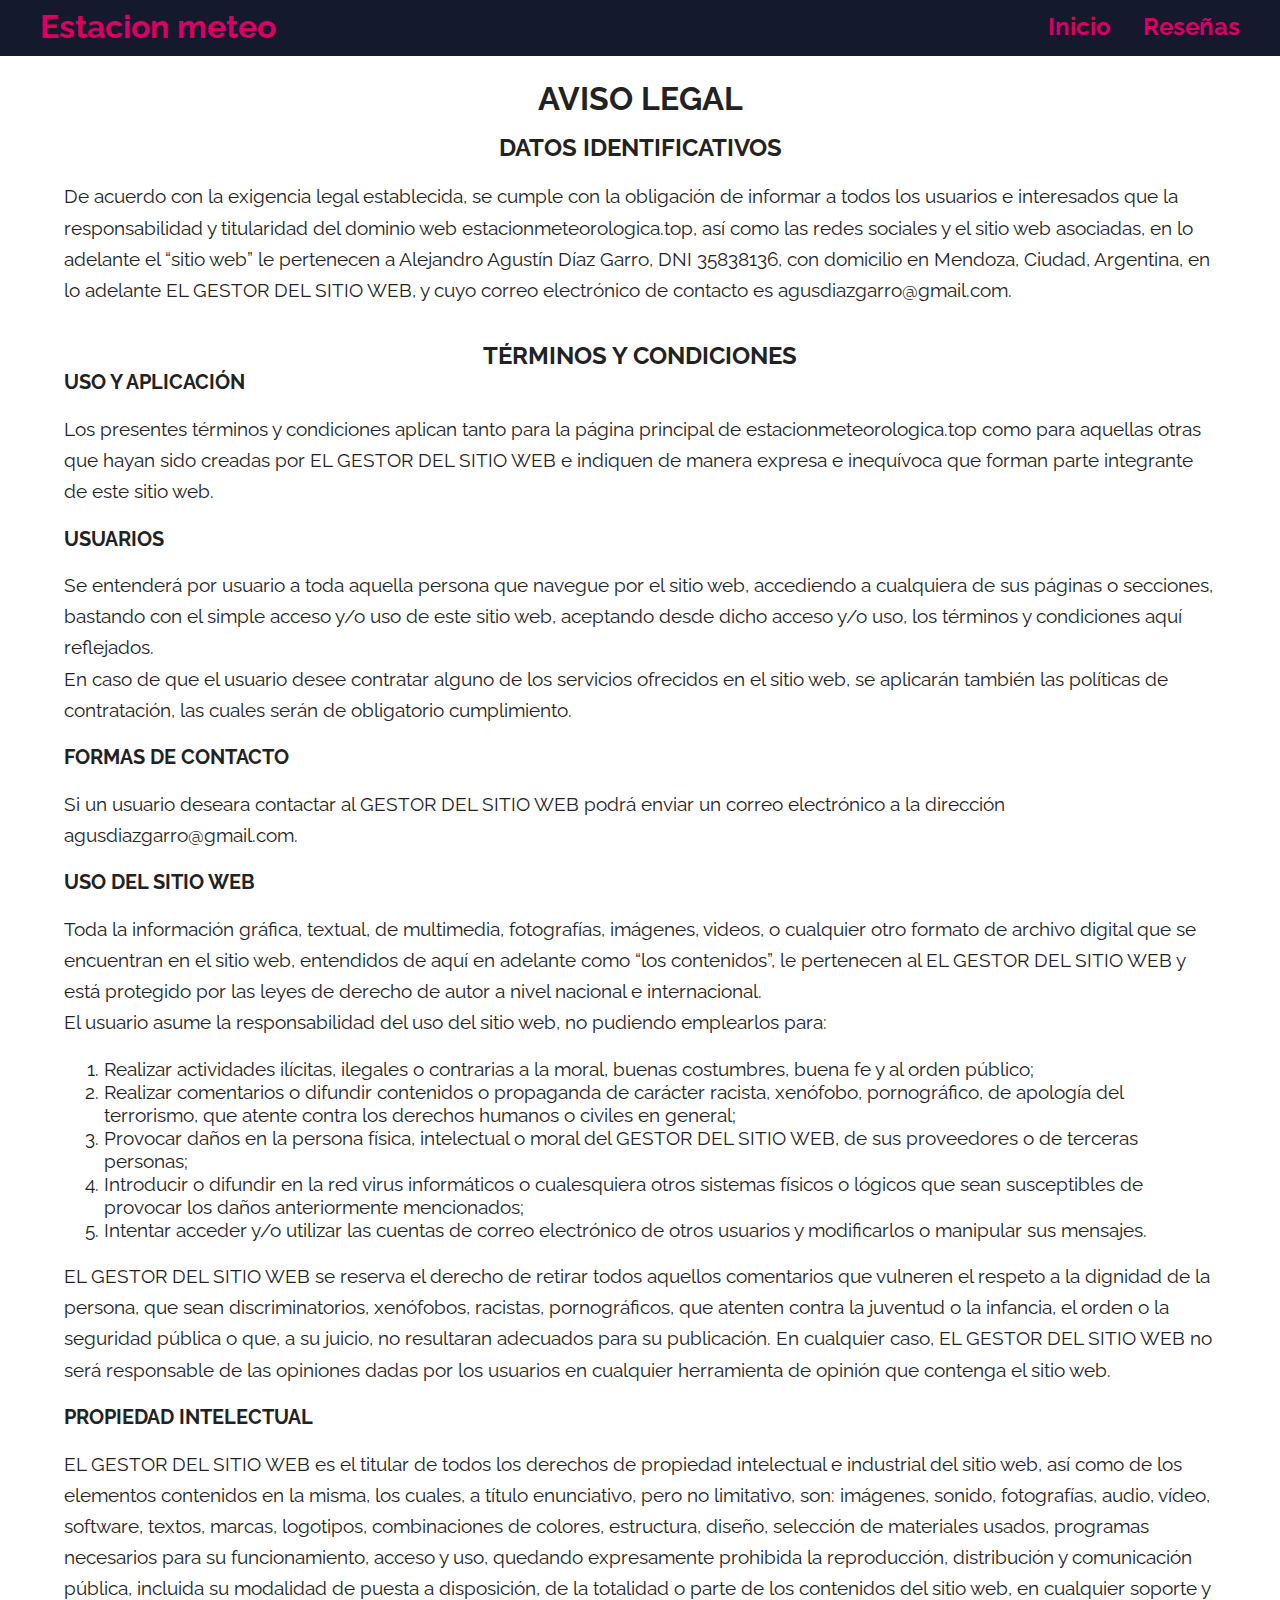
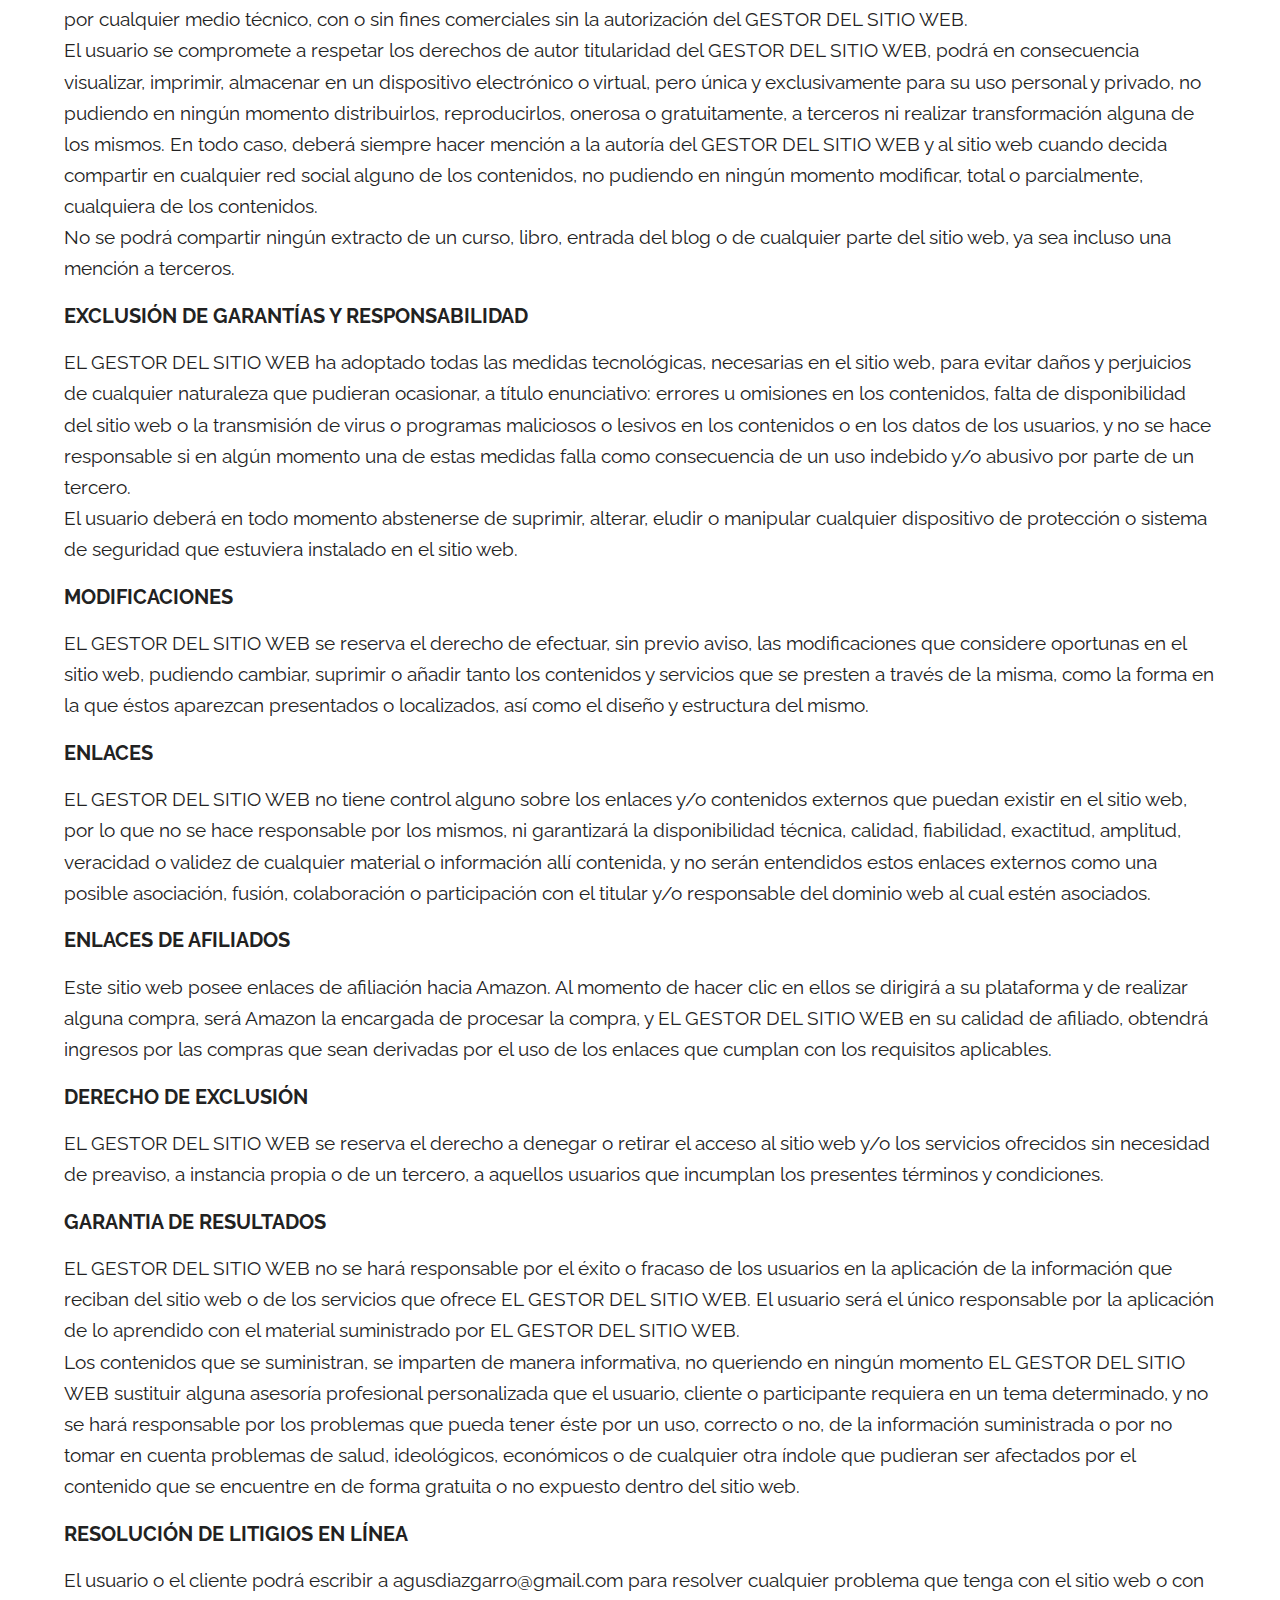
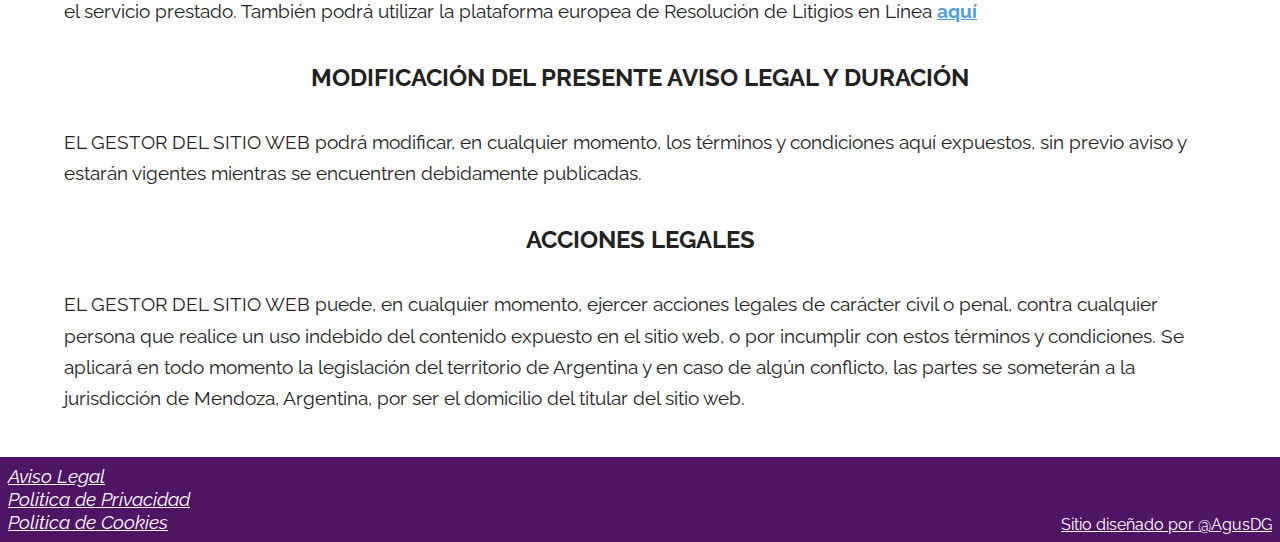
<file: aviso-legal/index.html>
<!DOCTYPE html>
<html lang="es">
  <head>
    <meta name="robots" content="noindex, nofollow"></meta>
    <meta charset="UTF-8" />
    <meta name="viewport" content="width=device-width, initial-scale=1.0" />
    <link rel="icon" type="image/svg+xml" href="https://estacionmeteorologica.top/assets/favicon.svg" />
    <link rel="favicon" href="https://estacionmeteorologica.top/assets/favicon.svg" />
    <link rel="preconnect" href="https://fonts.gstatic.com" />
    <link
      href="https://fonts.googleapis.com/css2?family=Raleway:wght@400;700&display=swap"
      rel="stylesheet"
    />
    <link rel="stylesheet" href="../politicas-de-cookies/style.css" />
    <title>Estaciones Meteorológicas</title>
    <meta name="description" content="" />
    <link rel="canonical" href="https://estacionmeteorologica.top" />

    <meta name="theme-color" content="#d9006" />
    <meta name="twitter:card" content="summary" />
    <meta property="og:type" content="website" />
    <meta
      property="og:title"
      name="twitter:title"
      content="Estaciones Meteorológicas"
    />
    <meta property="og:description" name="twitter:description" content="" />
    <meta property="og:image" name="twitter:image" content="" />
    <meta
      property="og:url"
      name="twitter:url"
      content="https://estacionmeteorologica.top"
    />
  </head>

  <body>
    <header class="header">
      <section class="container">
        <div class="logo">
          <a href="/">Estacion meteo</a>
        </div>

        <button class="menu-btn">
          <svg
            xmlns="http://www.w3.org/2000/svg"
            width="24"
            height="24"
            viewBox="0 0 24 24"
          >
            <path d="M4 6H20V8H4zM4 11H20V13H4zM4 16H20V18H4z" />
          </svg>
          <svg
            class="none"
            xmlns="http://www.w3.org/2000/svg"
            width="24"
            height="24"
            viewBox="0 0 24 24"
          >
            <path
              d="M16.192 6.344L11.949 10.586 7.707 6.344 6.293 7.758 10.535 12 6.293 16.242 7.707 17.656 11.949 13.414 16.192 17.656 17.606 16.242 13.364 12 17.606 7.758z"
            />
          </svg>
        </button>

        <nav class="menu">
          <ul>
            <li><a href="/">Inicio</a></li>
            <li class="li">
              <span>Reseñas</span>
              <div class="sub-menu">
                <ul>
                  <li><a href="#">Froggit HP1000SE PRO Wi-Fi</a></li>
                </ul>
              </div>
            </li>
          </ul>
        </nav>
      </section>
    </header>

    <main>

      <section class="container legales">
        <h1>AVISO LEGAL</h1>
        <article>
          <h2>DATOS IDENTIFICATIVOS</h2>
          <p>
            De acuerdo con la exigencia legal establecida, se cumple con la
            obligación de informar a todos los usuarios e interesados que la
            responsabilidad y titularidad del dominio web <span class="dominio"></span>, así como
            las redes sociales y el sitio web asociadas, en lo adelante el
            “sitio web” le pertenecen a <span class="nombre"></span>, DNI
            35838136, con domicilio en Mendoza, Ciudad, Argentina, en lo
            adelante EL GESTOR DEL SITIO WEB, y cuyo correo electrónico de
            contacto es <span class="correo"></span>.
          </p>
        </article>
        <article>
          <h2>TÉRMINOS Y CONDICIONES</h2>
          <h3>USO Y APLICACIÓN</h3>
          <p>
            Los presentes términos y condiciones aplican tanto para la página
            principal de
            <span class="dominio"></span> como para aquellas otras que hayan sido creadas por EL
            GESTOR DEL SITIO WEB e indiquen de manera expresa e inequívoca que
            forman parte integrante de este sitio web.
          </p>
          <h3>USUARIOS</h3>
          <p>
            Se entenderá por usuario a toda aquella persona que navegue por el
            sitio web, accediendo a cualquiera de sus páginas o secciones,
            bastando con el simple acceso y/o uso de este sitio web, aceptando
            desde dicho acceso y/o uso, los términos y condiciones aquí
            reflejados. <br />
            En caso de que el usuario desee contratar alguno de los servicios
            ofrecidos en el sitio web, se aplicarán también las políticas de
            contratación, las cuales serán de obligatorio cumplimiento.
          </p>

          <h3>FORMAS DE CONTACTO</h3>
          <p>
            Si un usuario deseara contactar al GESTOR DEL SITIO WEB podrá enviar
            un correo electrónico a la dirección <span class="correo"></span>.
          </p>
          <h3>USO DEL SITIO WEB</h3>
          <p>
            Toda la información gráfica, textual, de multimedia, fotografías,
            imágenes, videos, o cualquier otro formato de archivo digital que se
            encuentran en el sitio web, entendidos de aquí en adelante como “los
            contenidos”, le pertenecen al EL GESTOR DEL SITIO WEB y está
            protegido por las leyes de derecho de autor a nivel nacional e
            internacional. <br />
            El usuario asume la responsabilidad del uso del sitio web, no
            pudiendo emplearlos para:
          </p>
          <ol>
            <li>
              Realizar actividades ilícitas, ilegales o contrarias a la moral,
              buenas costumbres, buena fe y al orden público;
            </li>
            <li>
              Realizar comentarios o difundir contenidos o propaganda de
              carácter racista, xenófobo, pornográfico, de apología del
              terrorismo, que atente contra los derechos humanos o civiles en
              general;
            </li>
            <li>
              Provocar daños en la persona física, intelectual o moral del
              GESTOR DEL SITIO WEB, de sus proveedores o de terceras personas;
            </li>
            <li>
              Introducir o difundir en la red virus informáticos o cualesquiera
              otros sistemas físicos o lógicos que sean susceptibles de provocar
              los daños anteriormente mencionados;
            </li>
            <li>
              Intentar acceder y/o utilizar las cuentas de correo electrónico de
              otros usuarios y modificarlos o manipular sus mensajes.
            </li>
          </ol>
          <p>
            EL GESTOR DEL SITIO WEB se reserva el derecho de retirar todos
            aquellos comentarios que vulneren el respeto a la dignidad de la
            persona, que sean discriminatorios, xenófobos, racistas,
            pornográficos, que atenten contra la juventud o la infancia, el
            orden o la seguridad pública o que, a su juicio, no resultaran
            adecuados para su publicación. En cualquier caso, EL GESTOR DEL
            SITIO WEB no será responsable de las opiniones dadas por los
            usuarios en cualquier herramienta de opinión que contenga el sitio
            web.
          </p>
          <h3>PROPIEDAD INTELECTUAL</h3>
          <p>
            EL GESTOR DEL SITIO WEB es el titular de todos los derechos de
            propiedad intelectual e industrial del sitio web, así como de los
            elementos contenidos en la misma, los cuales, a título enunciativo,
            pero no limitativo, son: imágenes, sonido, fotografías, audio,
            vídeo, software, textos, marcas, logotipos, combinaciones de
            colores, estructura, diseño, selección de materiales usados,
            programas necesarios para su funcionamiento, acceso y uso, quedando
            expresamente prohibida la reproducción, distribución y comunicación
            pública, incluida su modalidad de puesta a disposición, de la
            totalidad o parte de los contenidos del sitio web, en cualquier
            soporte y por cualquier medio técnico, con o sin fines comerciales
            sin la autorización del GESTOR DEL SITIO WEB. <br />
            El usuario se compromete a respetar los derechos de autor
            titularidad del GESTOR DEL SITIO WEB, podrá en consecuencia
            visualizar, imprimir, almacenar en un dispositivo electrónico o
            virtual, pero única y exclusivamente para su uso personal y privado,
            no pudiendo en ningún momento distribuirlos, reproducirlos, onerosa
            o gratuitamente, a terceros ni realizar transformación alguna de los
            mismos. En todo caso, deberá siempre hacer mención a la autoría del
            GESTOR DEL SITIO WEB y al sitio web cuando decida compartir en
            cualquier red social alguno de los contenidos, no pudiendo en ningún
            momento modificar, total o parcialmente, cualquiera de los
            contenidos. <br />
            No se podrá compartir ningún extracto de un curso, libro, entrada
            del blog o de cualquier parte del sitio web, ya sea incluso una
            mención a terceros.
          </p>
          <h3>EXCLUSIÓN DE GARANTÍAS Y RESPONSABILIDAD</h3>
          <p>
            EL GESTOR DEL SITIO WEB ha adoptado todas las medidas tecnológicas,
            necesarias en el sitio web, para evitar daños y perjuicios de
            cualquier naturaleza que pudieran ocasionar, a título enunciativo:
            errores u omisiones en los contenidos, falta de disponibilidad del
            sitio web o la transmisión de virus o programas maliciosos o lesivos
            en los contenidos o en los datos de los usuarios, y no se hace
            responsable si en algún momento una de estas medidas falla como
            consecuencia de un uso indebido y/o abusivo por parte de un tercero.
            <br />
            El usuario deberá en todo momento abstenerse de suprimir, alterar,
            eludir o manipular cualquier dispositivo de protección o sistema de
            seguridad que estuviera instalado en el sitio web.
          </p>
          <h3>MODIFICACIONES</h3>
          <p>
            EL GESTOR DEL SITIO WEB se reserva el derecho de efectuar, sin
            previo aviso, las modificaciones que considere oportunas en el sitio
            web, pudiendo cambiar, suprimir o añadir tanto los contenidos y
            servicios que se presten a través de la misma, como la forma en la
            que éstos aparezcan presentados o localizados, así como el diseño y
            estructura del mismo.
          </p>

          <h3>ENLACES</h3>
          <p>
            EL GESTOR DEL SITIO WEB no tiene control alguno sobre los enlaces
            y/o contenidos externos que puedan existir en el sitio web, por lo
            que no se hace responsable por los mismos, ni garantizará la
            disponibilidad técnica, calidad, fiabilidad, exactitud, amplitud,
            veracidad o validez de cualquier material o información allí
            contenida, y no serán entendidos estos enlaces externos como una
            posible asociación, fusión, colaboración o participación con el
            titular y/o responsable del dominio web al cual estén asociados.
          </p>
          <h3>ENLACES DE AFILIADOS</h3>
          <p>
            Este sitio web posee enlaces de afiliación hacia Amazon. Al momento
            de hacer clic en ellos se dirigirá a su plataforma y de realizar
            alguna compra, será Amazon la encargada de procesar la compra, y EL
            GESTOR DEL SITIO WEB en su calidad de afiliado, obtendrá ingresos
            por las compras que sean derivadas por el uso de los enlaces que
            cumplan con los requisitos aplicables.
          </p>
          <h3>DERECHO DE EXCLUSIÓN</h3>
          <p>
            EL GESTOR DEL SITIO WEB se reserva el derecho a denegar o retirar el
            acceso al sitio web y/o los servicios ofrecidos sin necesidad de
            preaviso, a instancia propia o de un tercero, a aquellos usuarios
            que incumplan los presentes términos y condiciones.
          </p>
          <h3>GARANTIA DE RESULTADOS</h3>
          <p>
            EL GESTOR DEL SITIO WEB no se hará responsable por el éxito o
            fracaso de los usuarios en la aplicación de la información que
            reciban del sitio web o de los servicios que ofrece EL GESTOR DEL
            SITIO WEB. El usuario será el único responsable por la aplicación de
            lo aprendido con el material suministrado por EL GESTOR DEL SITIO
            WEB. <br />
            Los contenidos que se suministran, se imparten de manera
            informativa, no queriendo en ningún momento EL GESTOR DEL SITIO WEB
            sustituir alguna asesoría profesional personalizada que el usuario,
            cliente o participante requiera en un tema determinado, y no se hará
            responsable por los problemas que pueda tener éste por un uso,
            correcto o no, de la información suministrada o por no tomar en
            cuenta problemas de salud, ideológicos, económicos o de cualquier
            otra índole que pudieran ser afectados por el contenido que se
            encuentre en de forma gratuita o no expuesto dentro del sitio web.
          </p>
          <h3>RESOLUCIÓN DE LITIGIOS EN LÍNEA</h3>
          <p>
            El usuario o el cliente podrá escribir a <span class="correo"></span> para
            resolver cualquier problema que tenga con el sitio web o con el
            servicio prestado. También podrá utilizar la plataforma europea de
            Resolución de Litigios en Línea
            <a href="https://ec.europa.eu/consumers/odr/main/index.cfm?event=main.home.chooseLanguage" target="_blank">
             <strong> aquí</strong> 
            </a>
          </p>
        </article>

        <h2>MODIFICACIÓN DEL PRESENTE AVISO LEGAL Y DURACIÓN</h2>
        <p>
          EL GESTOR DEL SITIO WEB podrá modificar, en cualquier momento, los
          términos y condiciones aquí expuestos, sin previo aviso y estarán
          vigentes mientras se encuentren debidamente publicadas.
        </p>
        <h2>ACCIONES LEGALES</h2>
        <p>
          EL GESTOR DEL SITIO WEB puede, en cualquier momento, ejercer acciones
          legales de carácter civil o penal, contra cualquier persona que
          realice un uso indebido del contenido expuesto en el sitio web, o por
          incumplir con estos términos y condiciones. Se aplicará en todo
          momento la legislación del territorio de Argentina y en caso de algún
          conflicto, las partes se someterán a la jurisdicción de Mendoza,
          Argentina, por ser el domicilio del titular del sitio web.
        </p>
      </section>
      
    </main>

    <footer class="footer">
      <address>
        <a href="../aviso-legal" rel="nofollow noopener"> Aviso Legal</a>
        <a href="../politicas-de-privacidad" rel="nofollow noopener"> Politica de Privacidad</a>
        <a href="../politicas-de-cookies" rel="nofollow noopener"> Politica de Cookies</a>
      </address>
      <a href="https://agustindiazgarro.top" target="_blank" rel="noopener">
        <small>Sitio diseñado por @AgusDG</small>
      </a>
    </footer>
    <script src="../script.js"></script>
    <script src="../politicas-de-privacidad/script.js"></script>
  </body>
</html>
</file>
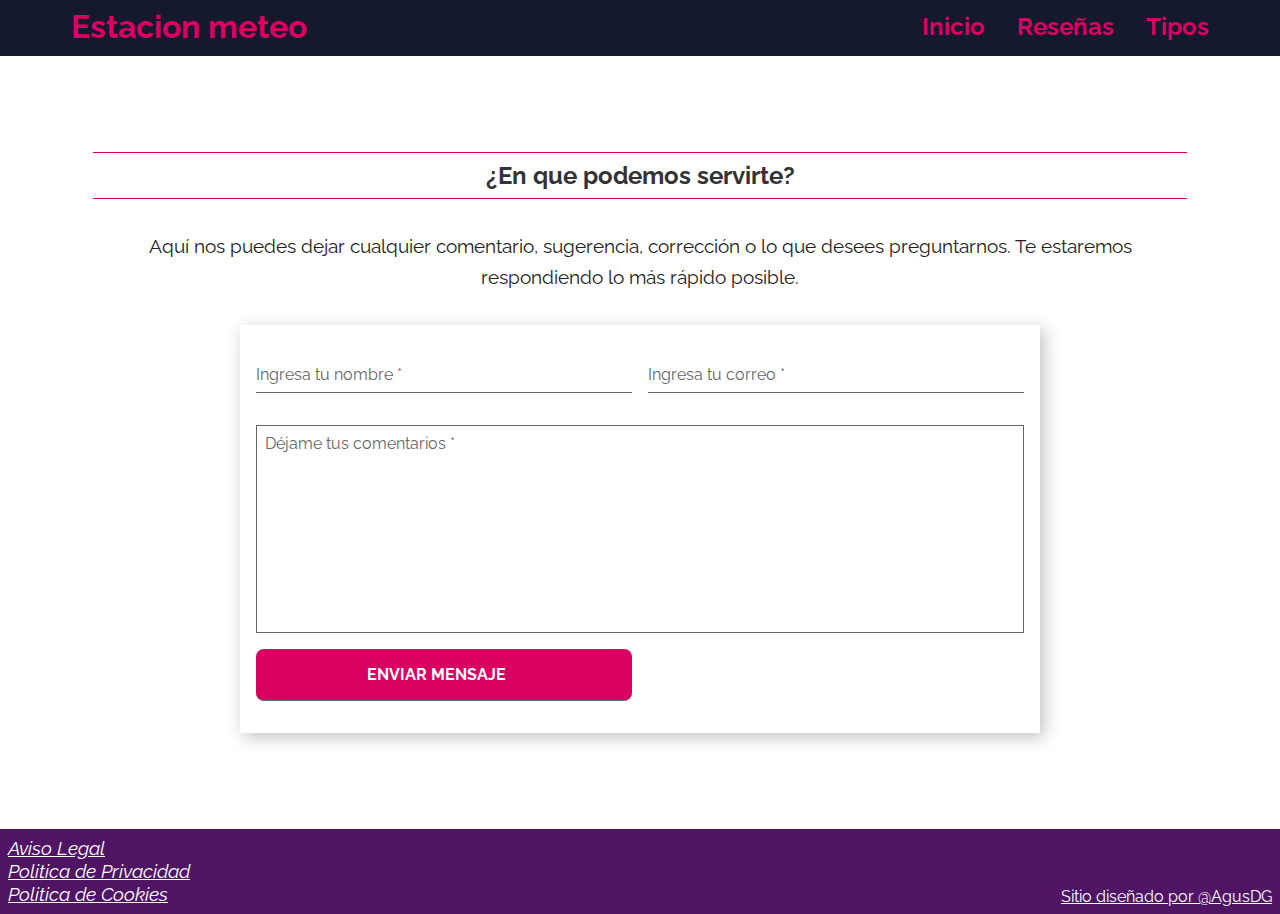
<file: contacto/index.html>
<!DOCTYPE html>
<html lang="es">
  <head>
    <meta
      name="robots"
      content="index, follow, max-image-preview:large, max-snippet:-1, max-video-preview:-1"
    />
    <meta charset="UTF-8" />
    <meta name="viewport" content="width=device-width, initial-scale=1.0" />
    <link rel="icon" type="image/svg+xml" href="https://estacionmeteorologica.top/assets/favicon.svg" />
    <link rel="favicon" href="https://estacionmeteorologica.top/assets/favicon.svg" />
    <link rel="preconnect" href="https://fonts.gstatic.com" />
    <link
      href="https://fonts.googleapis.com/css2?family=Raleway:wght@400;700&display=swap"
      rel="stylesheet"
    />

    <link rel="stylesheet" href="../style.css" />

    <title>Contacto</title>

    <meta
      name="description"
      content="Aquí nos puedes dejar cualquier comentario, sugerencia, corrección o lo que desees preguntarnos. Te estaremos respondiendo lo más rápido posible."
    />

    <link rel="canonical" href="https://estacionmeteorologica.top/contacto/" />

    <meta name="twitter:card" content="summary" />
    <meta property="og:type" content="website" />
    <meta
      property="og:title"
      name="twitter:title"
      content="Contacto"
    />
    <meta
      property="og:description"
      name="twitter:description"
      content=" Aquí nos puedes dejar cualquier comentario, sugerencia, corrección o lo que desees preguntarnos. Te estaremos respondiendo lo más rápido posible."
    />
    <meta
      property="og:image"
      name="twitter:image"
      content=""
    />
    <meta
      property="og:url"
      name="twitter:url"
      content="https://estacionmeteorologica.top/contacto/"
    />
    
  </head>

  <body>
    <header class="header">
      <section class="container">
        <div class="logo">
          <a href="/">Estacion meteo</a>
        </div>

        <button class="menu-btn">
          <svg
            xmlns="http://www.w3.org/2000/svg"
            width="24"
            height="24"
            viewBox="0 0 24 24"
          >
            <path d="M4 6H20V8H4zM4 11H20V13H4zM4 16H20V18H4z" />
          </svg>
          <svg
            class="none"
            xmlns="http://www.w3.org/2000/svg"
            width="24"
            height="24"
            viewBox="0 0 24 24"
          >
            <path
              d="M16.192 6.344L11.949 10.586 7.707 6.344 6.293 7.758 10.535 12 6.293 16.242 7.707 17.656 11.949 13.414 16.192 17.656 17.606 16.242 13.364 12 17.606 7.758z"
            />
          </svg>
        </button>

        <nav class="menu">
          <ul>
            <li><a href="/">Inicio</a></li>
            <li class="li">
              <span>Reseñas</span>
              <div class="sub-menu">
                <ul>
                  <li><a href="/froggit-hp-1000-se-pro-wifi/">Froggit HP1000SE PRO Wi-Fi</a></li>
                  <li><a href="/misol-hp-2550-wifi/">MISOL HP2550 Wi-Fi </a></li>
                  <li><a href="/bresser-5-en-1/">BRESSER 5 en 1 </a></li>
                </ul>
              </div>
            </li>
            <li><a href="/#tipos">Tipos</a></li>
          </ul>
        </nav>
      </section>
    </header>

    <main>
      <section  class="contact section">
        <div class="container">
          <h2 class="section-title">¿En que podemos servirte?</h2>
          <p class="text-center">
            Aquí nos puedes dejar cualquier comentario, sugerencia, corrección
            o lo que desees preguntarnos. Te estaremos respondiendo lo más
            rápido posible.
          </p>
          <form class="contact-form box-shadow-1">
            <input type="text" name="name" placeholder="Ingresa tu nombre *"
              title="Nombre sólo acepta letras y espacios en blanco" pattern="^[A-Za-zÑñÁáÉéÍíÓóÚúÜü\s]+$" required>
            <input type="email" name="email" placeholder="Ingresa tu correo *" title="Email incorrecto"
              pattern="^[a-z0-9]+(\.[_a-z0-9]+)*@[a-z0-9-]+(\.[a-z0-9-]+)*(\.[a-z]{2,15})$" required>
            <textarea name="comments" cols="50" rows="10" placeholder="Déjame tus comentarios *" required></textarea>
            <div class="contact-form-loader text-center none">
              <img src=" /assets/loader.svg" alt="Enviando...">
            </div>
            <input class="btn" type="submit" value="ENVIAR MENSAJE">
          </form>
          <article id="gracias" class="modal">
            <div class="modal-content">
              <article class="contact-form-response">
                <h3>
                  ¡Muchas Gracias!
                  <br>
                  Por tus comentarios
                </h3>
                <svg xmlns="http://www.w3.org/2000/svg" width="24" height="24" viewBox="0 0 24 24">
                  <path d="M12,18c4,0,5-4,5-4H7C7,14,8,18,12,18z" />
                  <path
                    d="M12,2C6.486,2,2,6.486,2,12c0,5.514,4.486,10,10,10s10-4.486,10-10C22,6.486,17.514,2,12,2z M12,20c-4.411,0-8-3.589-8-8 s3.589-8,8-8s8,3.589,8,8S16.411,20,12,20z" />
                  <path
                    d="M13 12l2 .012C15.012 11.55 15.194 11 16 11s.988.55 1 1h2c0-1.206-.799-3-3-3S13 10.794 13 12zM8 11c.806 0 .988.55 1 1h2c0-1.206-.799-3-3-3s-3 1.794-3 3l2 .012C7.012 11.55 7.194 11 8 11z" />
                </svg>
              </article>
            </div>
          </article>
        </div>
      </section>
    </main>

    <footer class="footer">
      <address>
        <a href="../aviso-legal" rel="nofollow noopener"> Aviso Legal</a>
        <a href="../politicas-de-privacidad" rel="nofollow noopener"> Politica de Privacidad</a>
        <a href="../politicas-de-cookies" rel="nofollow noopener"> Politica de Cookies</a>
      </address>
      <a href="https://agustindiazgarro.top" target="_blank" rel="noopener">
        <small>Sitio diseñado por @AgusDG</small>
      </a>
    </footer>
    <script src="/script.js"></script>
    <script src="scriptContact.js"></script>
  </body>
</html>
</file>
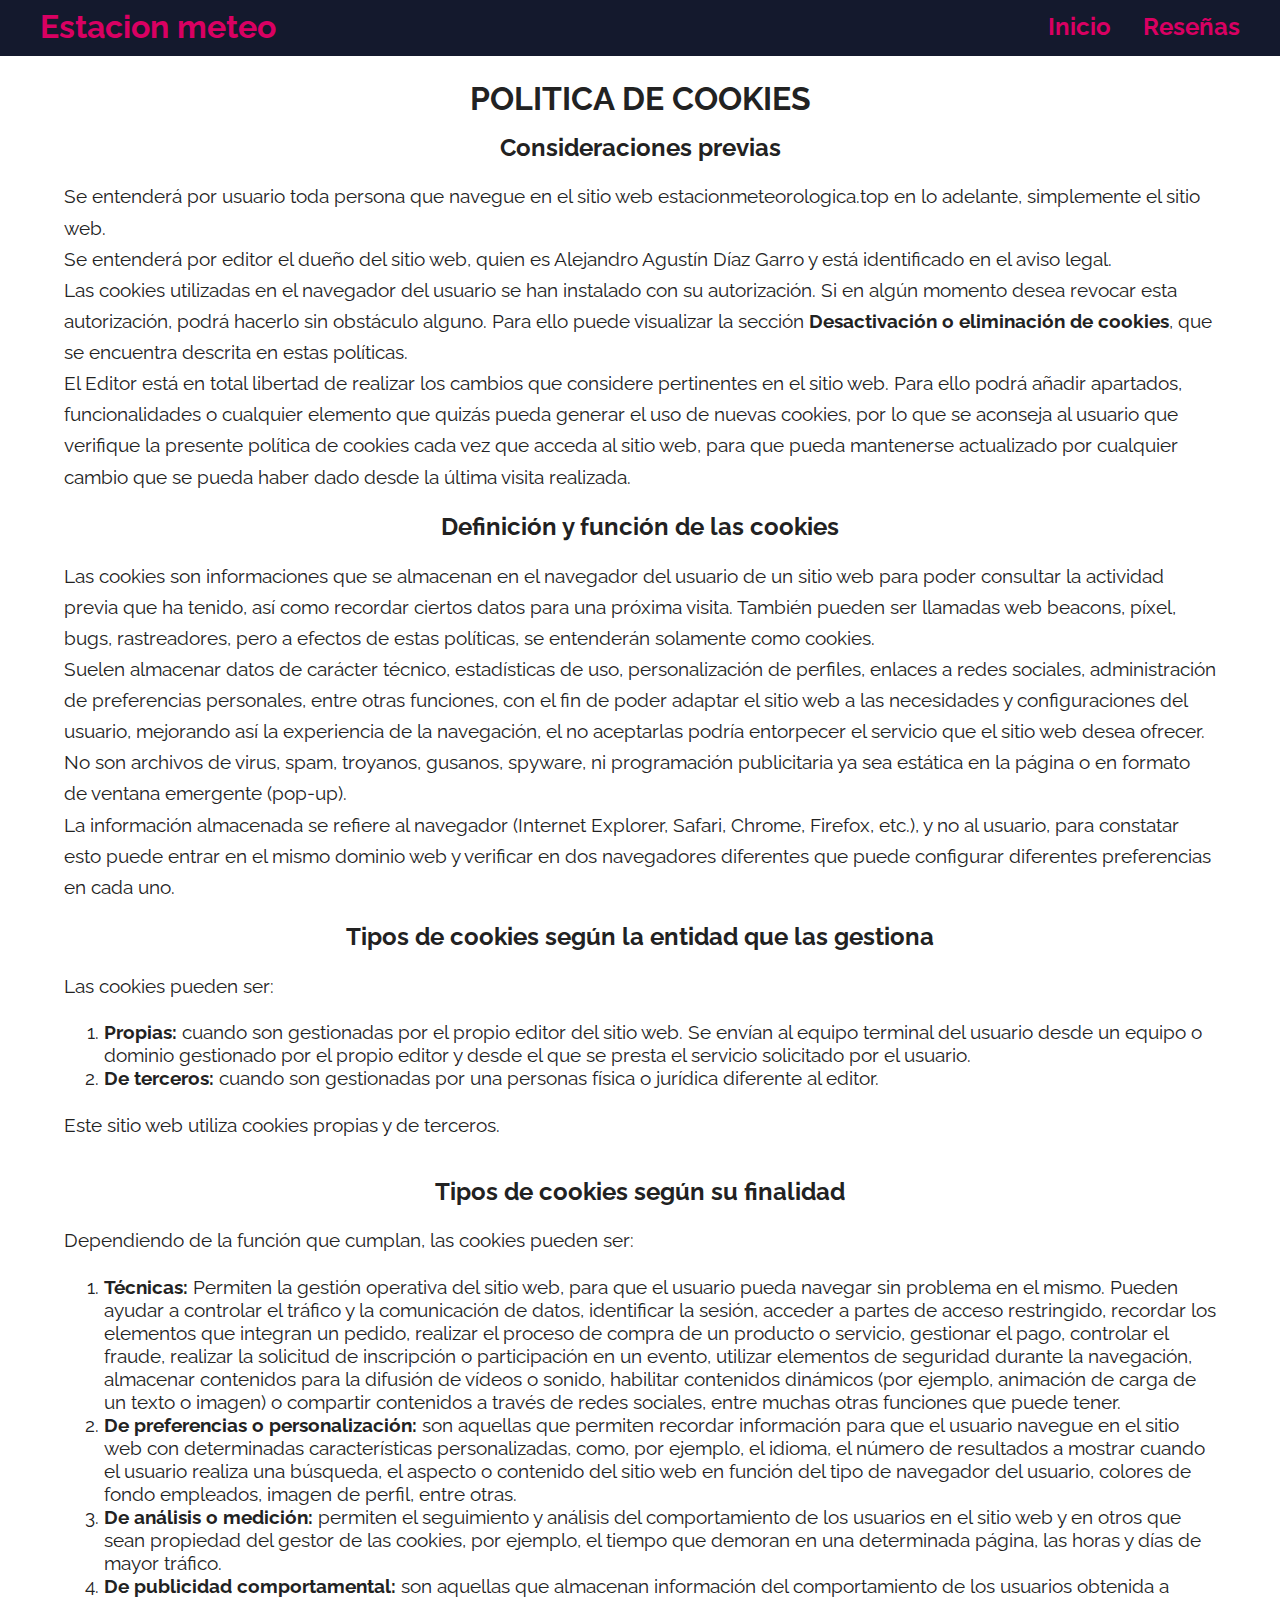
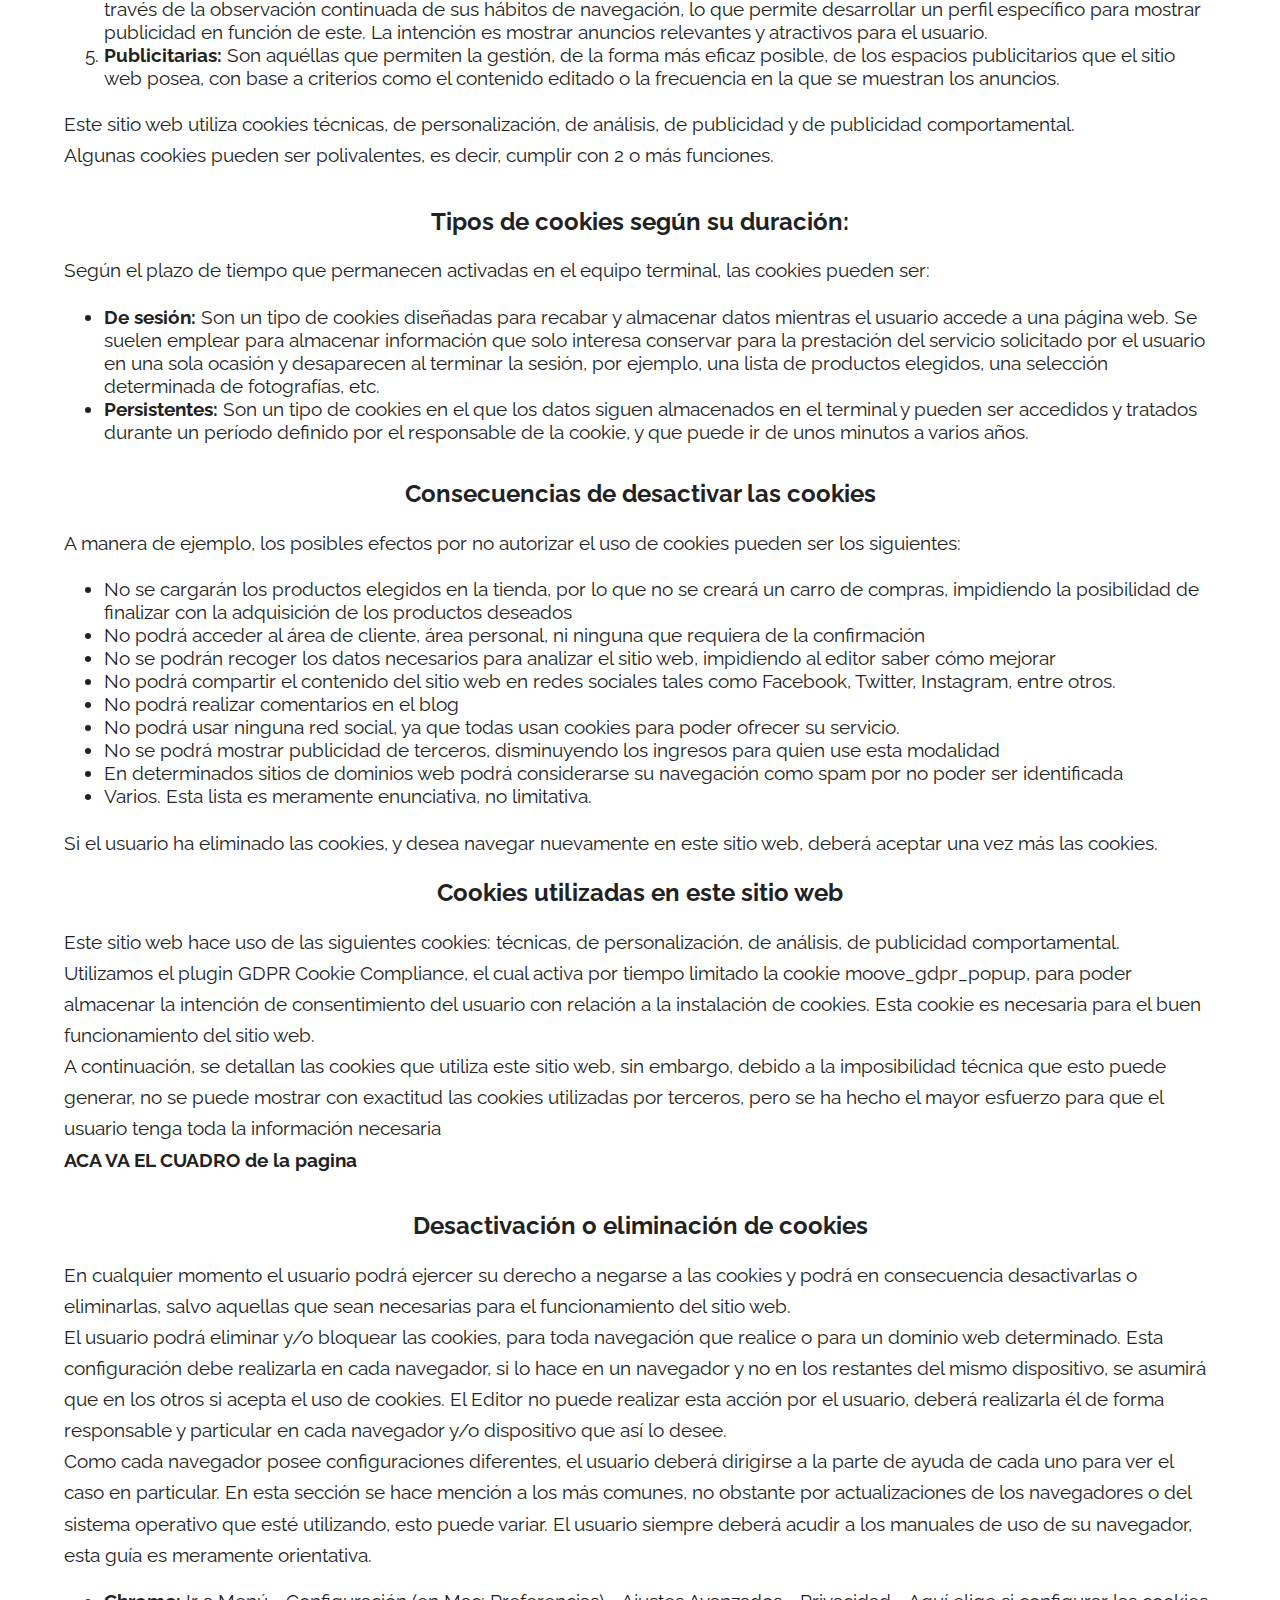
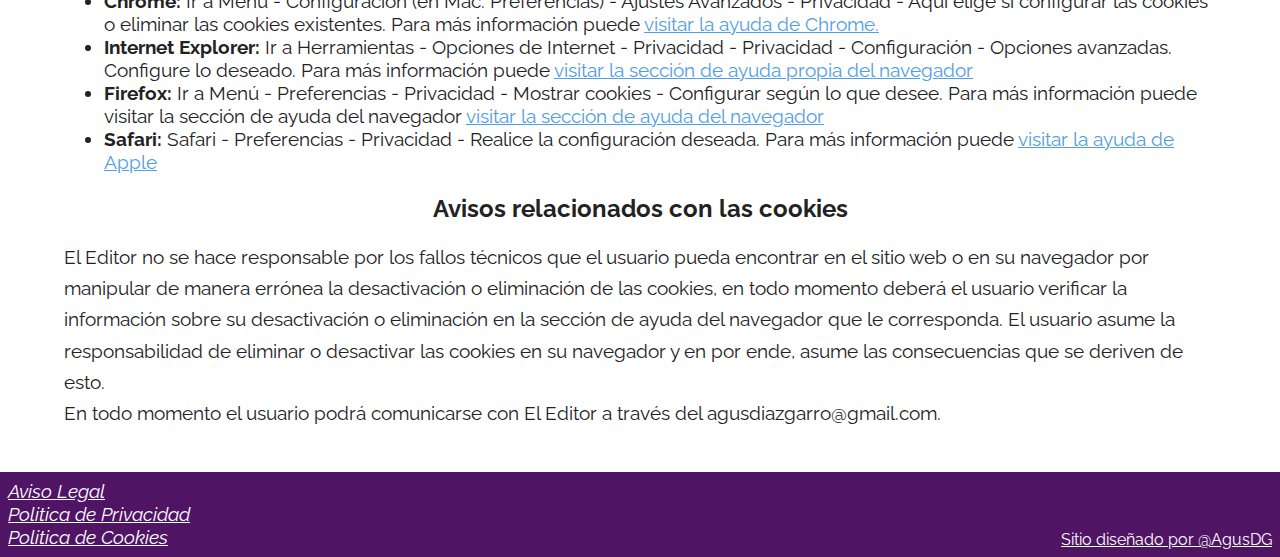
<file: politicas-de-cookies/index.html>
<!DOCTYPE html>
<html lang="es">
  <head>
    <meta name="robots" content="noindex, nofollow"></meta>
    <meta charset="UTF-8" />
    <meta name="viewport" content="width=device-width, initial-scale=1.0" />
    <link rel="icon" type="image/svg+xml" href="https://estacionmeteorologica.top/assets/favicon.svg" />
    <link rel="favicon" href="https://estacionmeteorologica.top/assets/favicon.svg" />
    <link rel="preconnect" href="https://fonts.gstatic.com" />
    <link
      href="https://fonts.googleapis.com/css2?family=Raleway:wght@400;700&display=swap"
      rel="stylesheet"
    />
    <link rel="stylesheet" href="style.css" />
    <title>Estaciones Meteorológicas</title>
    <meta name="description" content="" />
    <link rel="canonical" href="https://estacionmeteorologica.top" />

    <meta name="theme-color" content="#d9006" />
    <meta name="twitter:card" content="summary" />
    <meta property="og:type" content="website" />
    <meta
      property="og:title"
      name="twitter:title"
      content="Estaciones Meteorológicas"
    />
    <meta property="og:description" name="twitter:description" content="" />
    <meta property="og:image" name="twitter:image" content="" />
    <meta
      property="og:url"
      name="twitter:url"
      content="https://estacionmeteorologica.top"
    />
  </head>

  <body>
    <header class="header">
      <section class="container">
        <div class="logo">
          <a href="/">Estacion meteo</a>
        </div>

        <button class="menu-btn">
          <svg
            xmlns="http://www.w3.org/2000/svg"
            width="24"
            height="24"
            viewBox="0 0 24 24"
          >
            <path d="M4 6H20V8H4zM4 11H20V13H4zM4 16H20V18H4z" />
          </svg>
          <svg
            class="none"
            xmlns="http://www.w3.org/2000/svg"
            width="24"
            height="24"
            viewBox="0 0 24 24"
          >
            <path
              d="M16.192 6.344L11.949 10.586 7.707 6.344 6.293 7.758 10.535 12 6.293 16.242 7.707 17.656 11.949 13.414 16.192 17.656 17.606 16.242 13.364 12 17.606 7.758z"
            />
          </svg>
        </button>

        <nav class="menu">
          <ul>
            <li><a href="/">Inicio</a></li>
            <li class="li">
              <span>Reseñas</span>
              <div class="sub-menu">
                <ul>
                  <li><a href="/froggit-hp-1000-se-pro-wifi/">Froggit HP1000SE PRO Wi-Fi</a></li>
                  <li><a href="/misol-hp-2550-wifi/">MISOL HP2550 Wi-Fi </a></li>
                  <li><a href="/bresser-5-en-1/">BRESSER 5 en 1 </a></li>
                </ul>
              </div>
            </li>
          </ul>
        </nav>
      </section>
    </header>

    <main>
      <section class="container legales">
        <h1>POLITICA DE COOKIES</h1>
        <article>
          <h2>Consideraciones previas</h2>
          <p>
            Se entenderá por usuario toda persona que navegue en el sitio web
            <span class="dominio"></span> en lo adelante, simplemente el sitio web. <br />
            Se entenderá por editor el dueño del sitio web, quien es <span class="nombre"></span> y está identificado en el aviso legal. <br />
            Las cookies utilizadas en el navegador del usuario se han instalado
            con su autorización. Si en algún momento desea revocar esta
            autorización, podrá hacerlo sin obstáculo alguno. Para ello puede
            visualizar la sección <strong>Desactivación o eliminación de cookies</strong>, que se encuentra descrita en estas políticas. <br />
            El Editor está en total libertad de realizar los cambios que
            considere pertinentes en el sitio web. Para ello podrá añadir
            apartados, funcionalidades o cualquier elemento que quizás pueda
            generar el uso de nuevas cookies, por lo que se aconseja al usuario
            que verifique la presente política de cookies cada vez que acceda al
            sitio web, para que pueda mantenerse actualizado por cualquier
            cambio que se pueda haber dado desde la última visita realizada.
          </p>
          <h2>Definición y función de las cookies</h2>
          <p>
            Las cookies son informaciones que se almacenan en el navegador del
            usuario de un sitio web para poder consultar la actividad previa que
            ha tenido, así como recordar ciertos datos para una próxima visita.
            También pueden ser llamadas web beacons, píxel, bugs, rastreadores,
            pero a efectos de estas políticas, se entenderán solamente como
            cookies. <br />
            Suelen almacenar datos de carácter técnico, estadísticas de uso,
            personalización de perfiles, enlaces a redes sociales,
            administración de preferencias personales, entre otras funciones,
            con el fin de poder adaptar el sitio web a las necesidades y
            configuraciones del usuario, mejorando así la experiencia de la
            navegación, el no aceptarlas podría entorpecer el servicio que el
            sitio web desea ofrecer. <br />
            No son archivos de virus, spam, troyanos, gusanos, spyware, ni
            programación publicitaria ya sea estática en la página o en formato
            de ventana emergente (pop-up). <br />
            La información almacenada se refiere al navegador (Internet
            Explorer, Safari, Chrome, Firefox, etc.), y no al usuario, para
            constatar esto puede entrar en el mismo dominio web y verificar en
            dos navegadores diferentes que puede configurar diferentes
            preferencias en cada uno.
          </p>

          <h2>Tipos de cookies según la entidad que las gestiona</h2>
          <p>Las cookies pueden ser:</p>
          <ol>
            <li>
              <strong>Propias:</strong> cuando son gestionadas por el propio
              editor del sitio web. Se envían al equipo terminal del usuario
              desde un equipo o dominio gestionado por el propio editor y desde
              el que se presta el servicio solicitado por el usuario.
            </li>
            <li>
              <strong>De terceros:</strong> cuando son gestionadas por una
              personas física o jurídica diferente al editor.
            </li>
          </ol>

          <p>Este sitio web utiliza cookies propias y de terceros.</p>
        </article>
        <article>
          <h2>Tipos de cookies según su finalidad</h2>
          <p>Dependiendo de la función que cumplan, las cookies pueden ser:</p>
          <ol>
            <li>
              <strong>Técnicas:</strong> Permiten la gestión operativa del sitio
              web, para que el usuario pueda navegar sin problema en el mismo.
              Pueden ayudar a controlar el tráfico y la comunicación de datos,
              identificar la sesión, acceder a partes de acceso restringido,
              recordar los elementos que integran un pedido, realizar el proceso
              de compra de un producto o servicio, gestionar el pago, controlar
              el fraude, realizar la solicitud de inscripción o participación en
              un evento, utilizar elementos de seguridad durante la navegación,
              almacenar contenidos para la difusión de vídeos o sonido,
              habilitar contenidos dinámicos (por ejemplo, animación de carga de
              un texto o imagen) o compartir contenidos a través de redes
              sociales, entre muchas otras funciones que puede tener.
            </li>
            <li>
              <strong>De preferencias o personalización:</strong> son aquellas
              que permiten recordar información para que el usuario navegue en
              el sitio web con determinadas características personalizadas,
              como, por ejemplo, el idioma, el número de resultados a mostrar
              cuando el usuario realiza una búsqueda, el aspecto o contenido del
              sitio web en función del tipo de navegador del usuario, colores de
              fondo empleados, imagen de perfil, entre otras.
            </li>
            <li>
              <strong>De análisis o medición:</strong> permiten el seguimiento y
              análisis del comportamiento de los usuarios en el sitio web y en
              otros que sean propiedad del gestor de las cookies, por ejemplo,
              el tiempo que demoran en una determinada página, las horas y días
              de mayor tráfico.
            </li>
            <li>
              <strong>De publicidad comportamental:</strong> son aquellas que
              almacenan información del comportamiento de los usuarios obtenida
              a través de la observación continuada de sus hábitos de
              navegación, lo que permite desarrollar un perfil específico para
              mostrar publicidad en función de este. La intención es mostrar
              anuncios relevantes y atractivos para el usuario.
            </li>
            <li>
              <strong>Publicitarias: </strong>Son aquéllas que permiten la
              gestión, de la forma más eficaz posible, de los espacios
              publicitarios que el sitio web posea, con base a criterios como el
              contenido editado o la frecuencia en la que se muestran los
              anuncios.
            </li>
          </ol>
          <p>
            Este sitio web utiliza cookies técnicas, de personalización, de
            análisis, de publicidad y de publicidad comportamental. <br />
            Algunas cookies pueden ser polivalentes, es decir, cumplir con 2 o
            más funciones.
          </p>
        </article>
        <article>
          <h2>Tipos de cookies según su duración:</h2>
          <p>
            Según el plazo de tiempo que permanecen activadas en el equipo
            terminal, las cookies pueden ser:
          </p>
          <ul>
            <li>
              <strong>De sesión:</strong> Son un tipo de cookies diseñadas para
              recabar y almacenar datos mientras el usuario accede a una página
              web. Se suelen emplear para almacenar información que solo
              interesa conservar para la prestación del servicio solicitado por
              el usuario en una sola ocasión y desaparecen al terminar la
              sesión, por ejemplo, una lista de productos elegidos, una
              selección determinada de fotografías, etc.
            </li>
            <li>
              <strong>Persistentes:</strong> Son un tipo de cookies en el que
              los datos siguen almacenados en el terminal y pueden ser accedidos
              y tratados durante un período definido por el responsable de la
              cookie, y que puede ir de unos minutos a varios años.
            </li>
          </ul>
        </article>
        <article>
          <h2>Consecuencias de desactivar las cookies</h2>
          <p>
            A manera de ejemplo, los posibles efectos por no autorizar el uso de
            cookies pueden ser los siguientes:
          </p>
          <ul>
            <li>
              No se cargarán los productos elegidos en la tienda, por lo que no
              se creará un carro de compras, impidiendo la posibilidad de
              finalizar con la adquisición de los productos deseados
            </li>
            <li>
              No podrá acceder al área de cliente, área personal, ni ninguna que
              requiera de la confirmación
            </li>
            <li>
              No se podrán recoger los datos necesarios para analizar el sitio
              web, impidiendo al editor saber cómo mejorar
            </li>
            <li>
              No podrá compartir el contenido del sitio web en redes sociales
              tales como Facebook, Twitter, Instagram, entre otros.
            </li>
            <li>No podrá realizar comentarios en el blog</li>
            <li>
              No podrá usar ninguna red social, ya que todas usan cookies para
              poder ofrecer su servicio.
            </li>
            <li>
              No se podrá mostrar publicidad de terceros, disminuyendo los
              ingresos para quien use esta modalidad
            </li>
            <li>
              En determinados sitios de dominios web podrá considerarse su
              navegación como spam por no poder ser identificada
            </li>
            <li>Varios. Esta lista es meramente enunciativa, no limitativa.</li>
          </ul>
          <p>
            Si el usuario ha eliminado las cookies, y desea navegar nuevamente
            en este sitio web, deberá aceptar una vez más las cookies.
          </p>

          <h2>Cookies utilizadas en este sitio web</h2>
          <p>
            Este sitio web hace uso de las siguientes cookies: técnicas, de
            personalización, de análisis, de publicidad comportamental. <br />
            Utilizamos el plugin GDPR Cookie Compliance, el cual activa por
            tiempo limitado la cookie moove_gdpr_popup, para poder almacenar la
            intención de consentimiento del usuario con relación a la
            instalación de cookies. Esta cookie es necesaria para el buen
            funcionamiento del sitio web. <br />A continuación, se detallan las
            cookies que utiliza este sitio web, sin embargo, debido a la
            imposibilidad técnica que esto puede generar, no se puede mostrar
            con exactitud las cookies utilizadas por terceros, pero se ha hecho
            el mayor esfuerzo para que el usuario tenga toda la información
            necesaria <br />
            <strong>ACA VA EL CUADRO de la pagina</strong>
          </p>
        </article>
        <article>
          <h2>Desactivación o eliminación de cookies</h2>
          <p>
            En cualquier momento el usuario podrá ejercer su derecho a negarse a
            las cookies y podrá en consecuencia desactivarlas o eliminarlas,
            salvo aquellas que sean necesarias para el funcionamiento del sitio
            web. <br />
            El usuario podrá eliminar y/o bloquear las cookies, para toda
            navegación que realice o para un dominio web determinado. Esta
            configuración debe realizarla en cada navegador, si lo hace en un
            navegador y no en los restantes del mismo dispositivo, se asumirá
            que en los otros si acepta el uso de cookies. El Editor no puede
            realizar esta acción por el usuario, deberá realizarla él de forma
            responsable y particular en cada navegador y/o dispositivo que así
            lo desee. <br />
            Como cada navegador posee configuraciones diferentes, el usuario
            deberá dirigirse a la parte de ayuda de cada uno para ver el caso en
            particular. En esta sección se hace mención a los más comunes, no
            obstante por actualizaciones de los navegadores o del sistema
            operativo que esté utilizando, esto puede variar. El usuario siempre
            deberá acudir a los manuales de uso de su navegador, esta guía es
            meramente orientativa.
          </p>
          <ul>
            <li>
              <strong>Chrome:</strong> Ir a Menú - Configuración (en Mac:
              Preferencias) - Ajustes Avanzados - Privacidad - Aquí elige si
              configurar las cookies o eliminar las cookies existentes. Para más
              información puede  <a href="https://support.google.com/chrome/answer/95647?hl=es">visitar la ayuda de Chrome.</a>
              
            </li>
            <li>
              <strong>Internet Explorer:</strong> Ir a Herramientas - Opciones
              de Internet - Privacidad - Privacidad - Configuración - Opciones
              avanzadas. Configure lo deseado. Para más información puede 
              <a href="https://support.microsoft.com/es-es/help/17442/windows-internet-ex
              plorer-delete-manage-cookies"> visitar la sección de ayuda propia del navegador</a>
            </li>
            <li>
              <strong>Firefox:</strong> Ir a Menú - Preferencias - Privacidad -
              Mostrar cookies - Configurar según lo que desee. Para más
              información puede visitar la sección de ayuda del navegador
              <a href="https://www.mozilla.org/es-ES/privacy/websites/#cookies"> visitar la sección de ayuda del navegador</a>
            </li>
            <li>
              <strong>Safari: </strong> Safari - Preferencias - Privacidad -
              Realice la configuración deseada. Para más información puede               
              <a href="https://support.apple.com/es-es/guide/safari/sfri11471/mac"> visitar la ayuda de Apple</a>
            </li>
          </ul>

          <h2>Avisos relacionados con las cookies</h2>
          <p>
            El Editor no se hace responsable por los fallos técnicos que el
            usuario pueda encontrar en el sitio web o en su navegador por
            manipular de manera errónea la desactivación o eliminación de las
            cookies, en todo momento deberá el usuario verificar la información
            sobre su desactivación o eliminación en la sección de ayuda del
            navegador que le corresponda. El usuario asume la responsabilidad de
            eliminar o desactivar las cookies en su navegador y en por ende,
            asume las consecuencias que se deriven de esto. <br />
            En todo momento el usuario podrá comunicarse con El Editor a través
            del
            <span class="correo"></span>.
          </p>
        </article>
      </section>      
    </main>
    <footer class="footer">
      <address>
        <a href="../aviso-legal" rel="nofollow noopener"> Aviso Legal</a>
        <a href="../politicas-de-privacidad" rel="nofollow noopener"> Politica de Privacidad</a>
        <a href="../politicas-de-cookies" rel="nofollow noopener"> Politica de Cookies</a>
      </address>
      <a href="https://agustindiazgarro.top" target="_blank" rel="noopener">
        <small>Sitio diseñado por @AgusDG</small>
      </a>
    </footer>
    <script src="../script.js"></script>
    <script src="../politicas-de-privacidad/script.js"></script>
  </body>
</html>
</file>
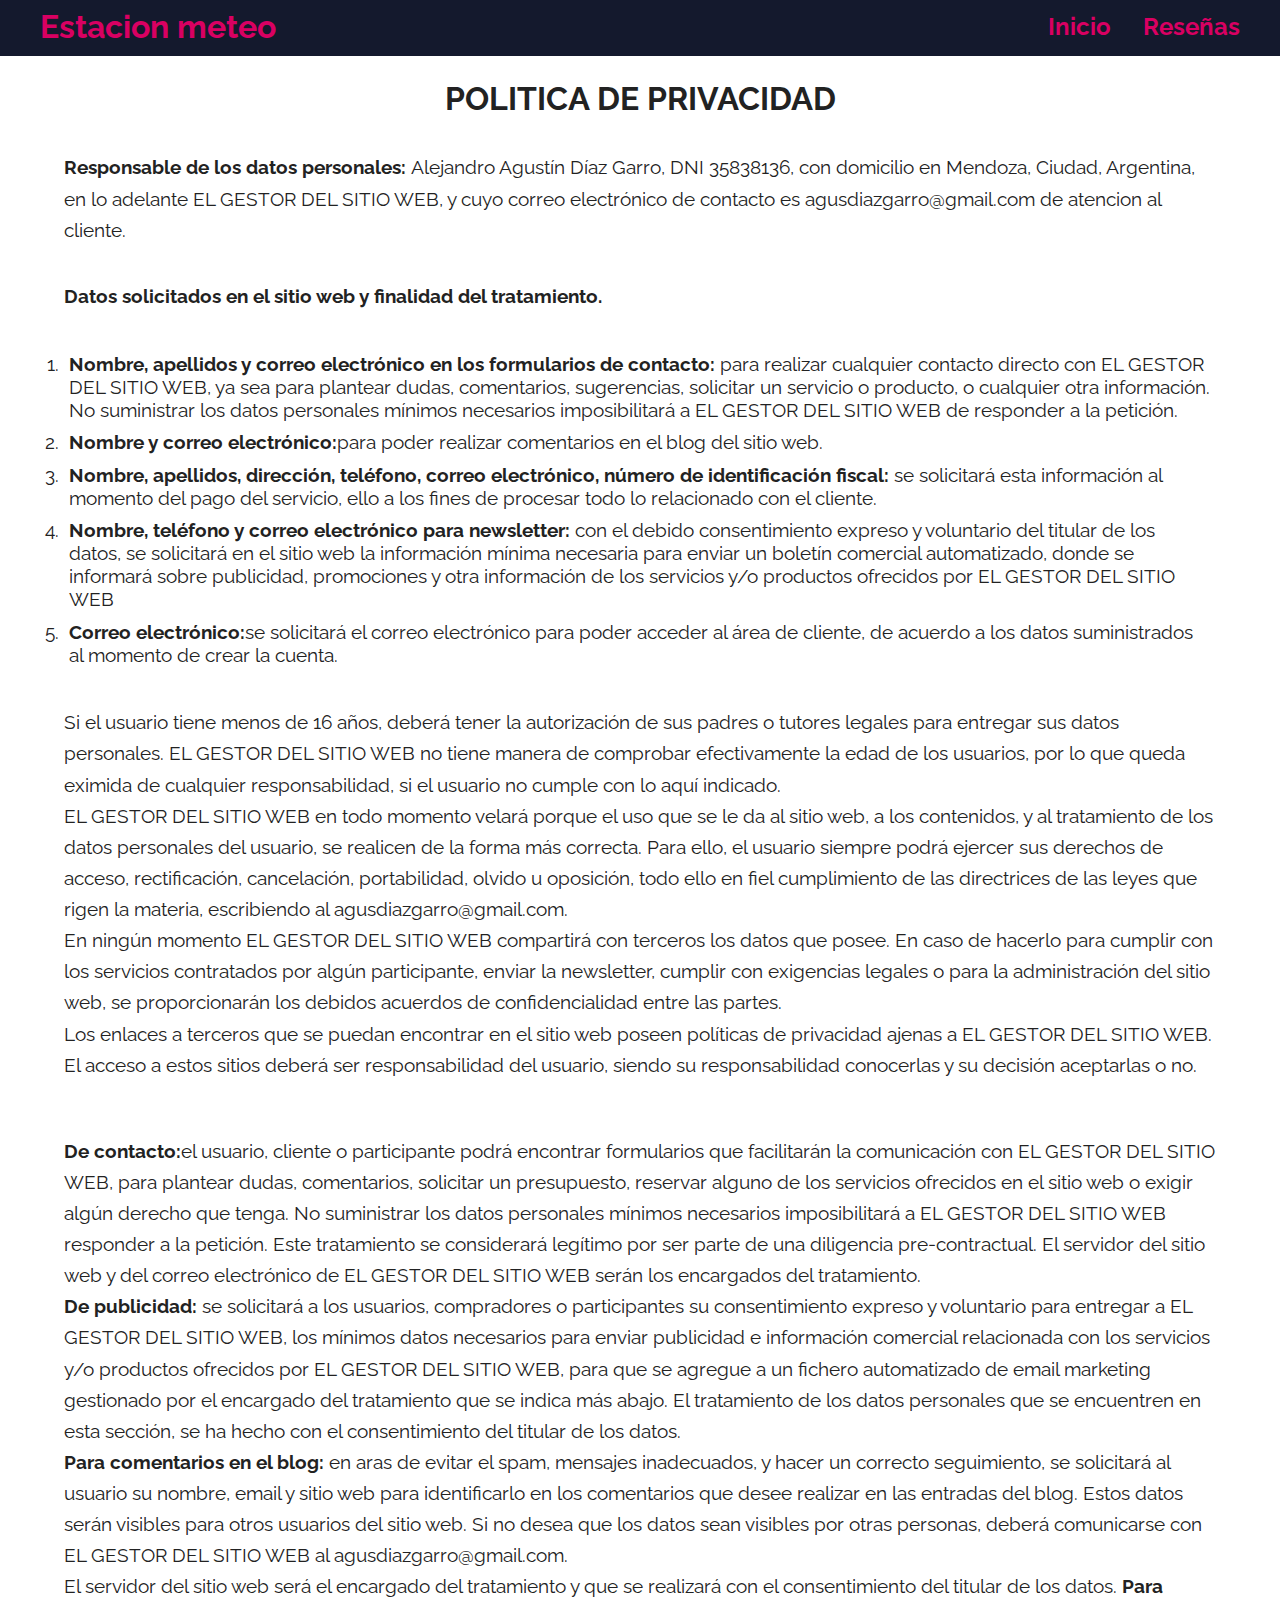
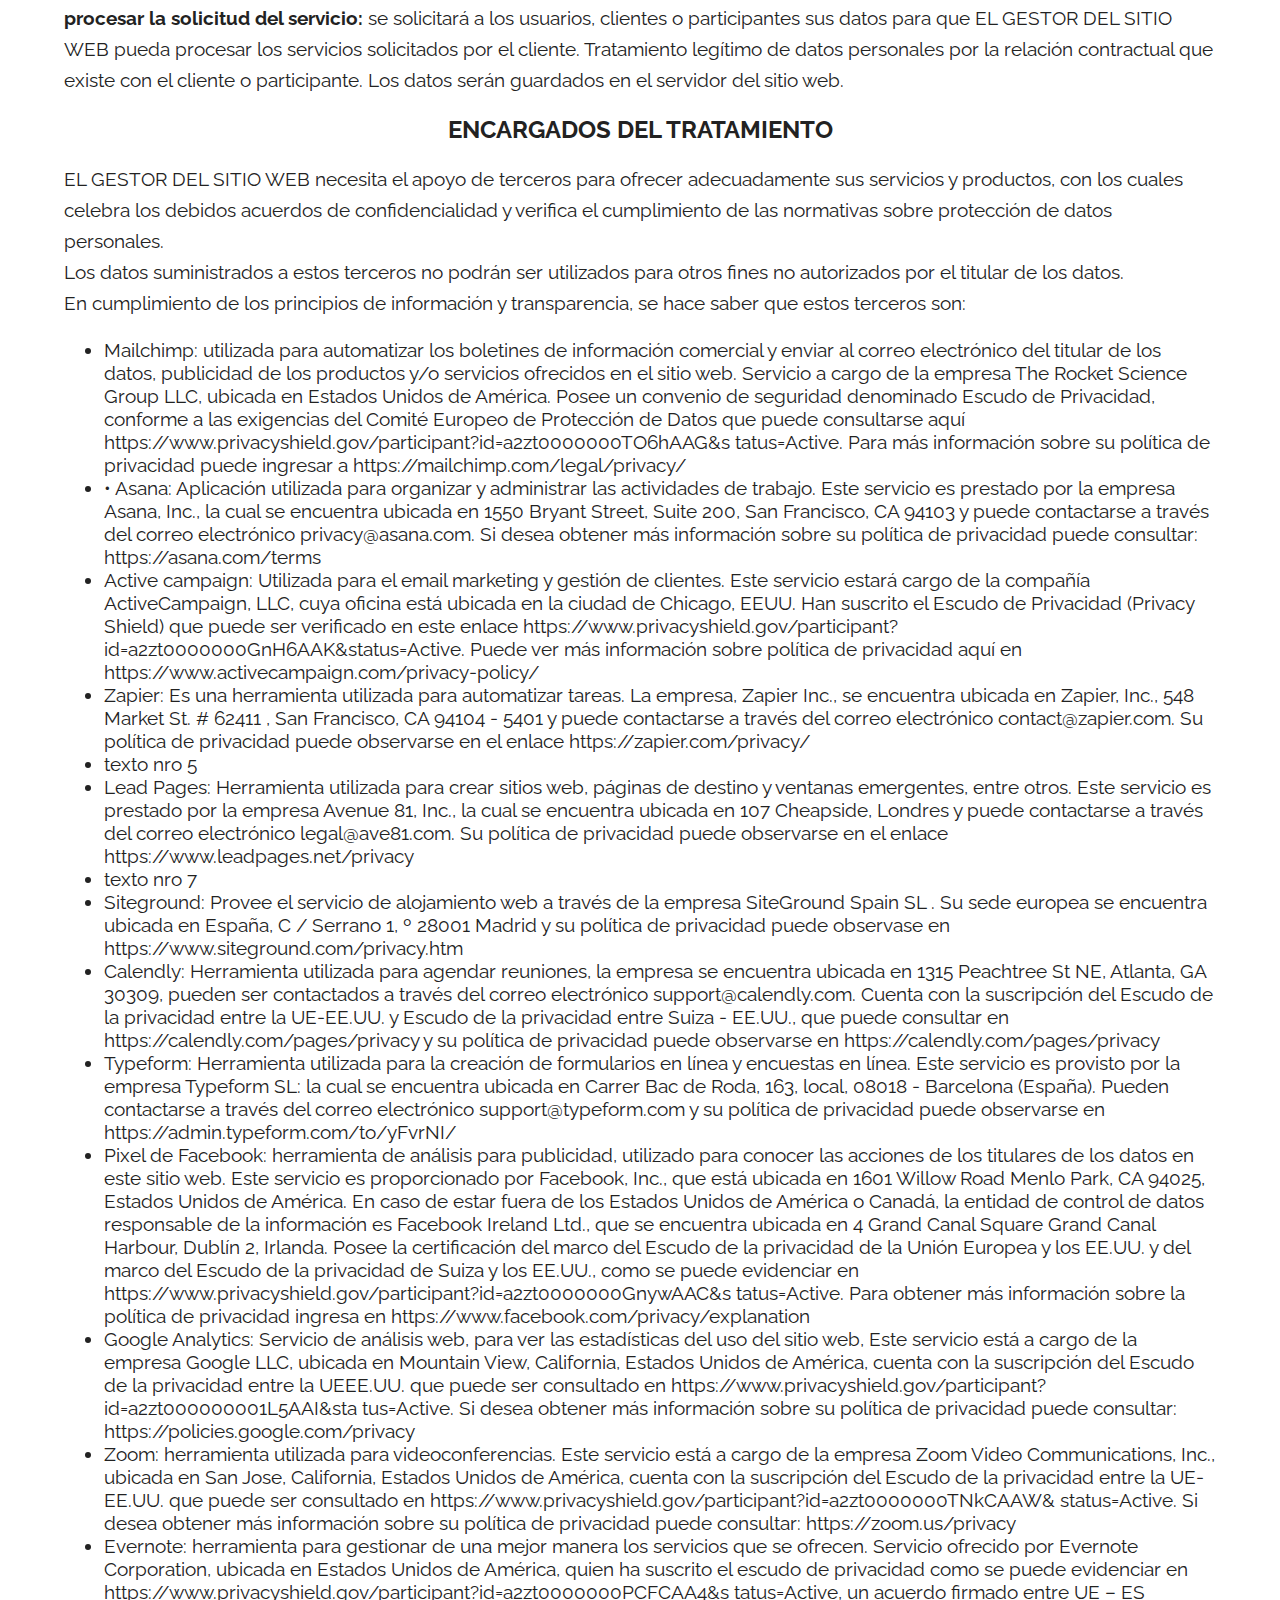
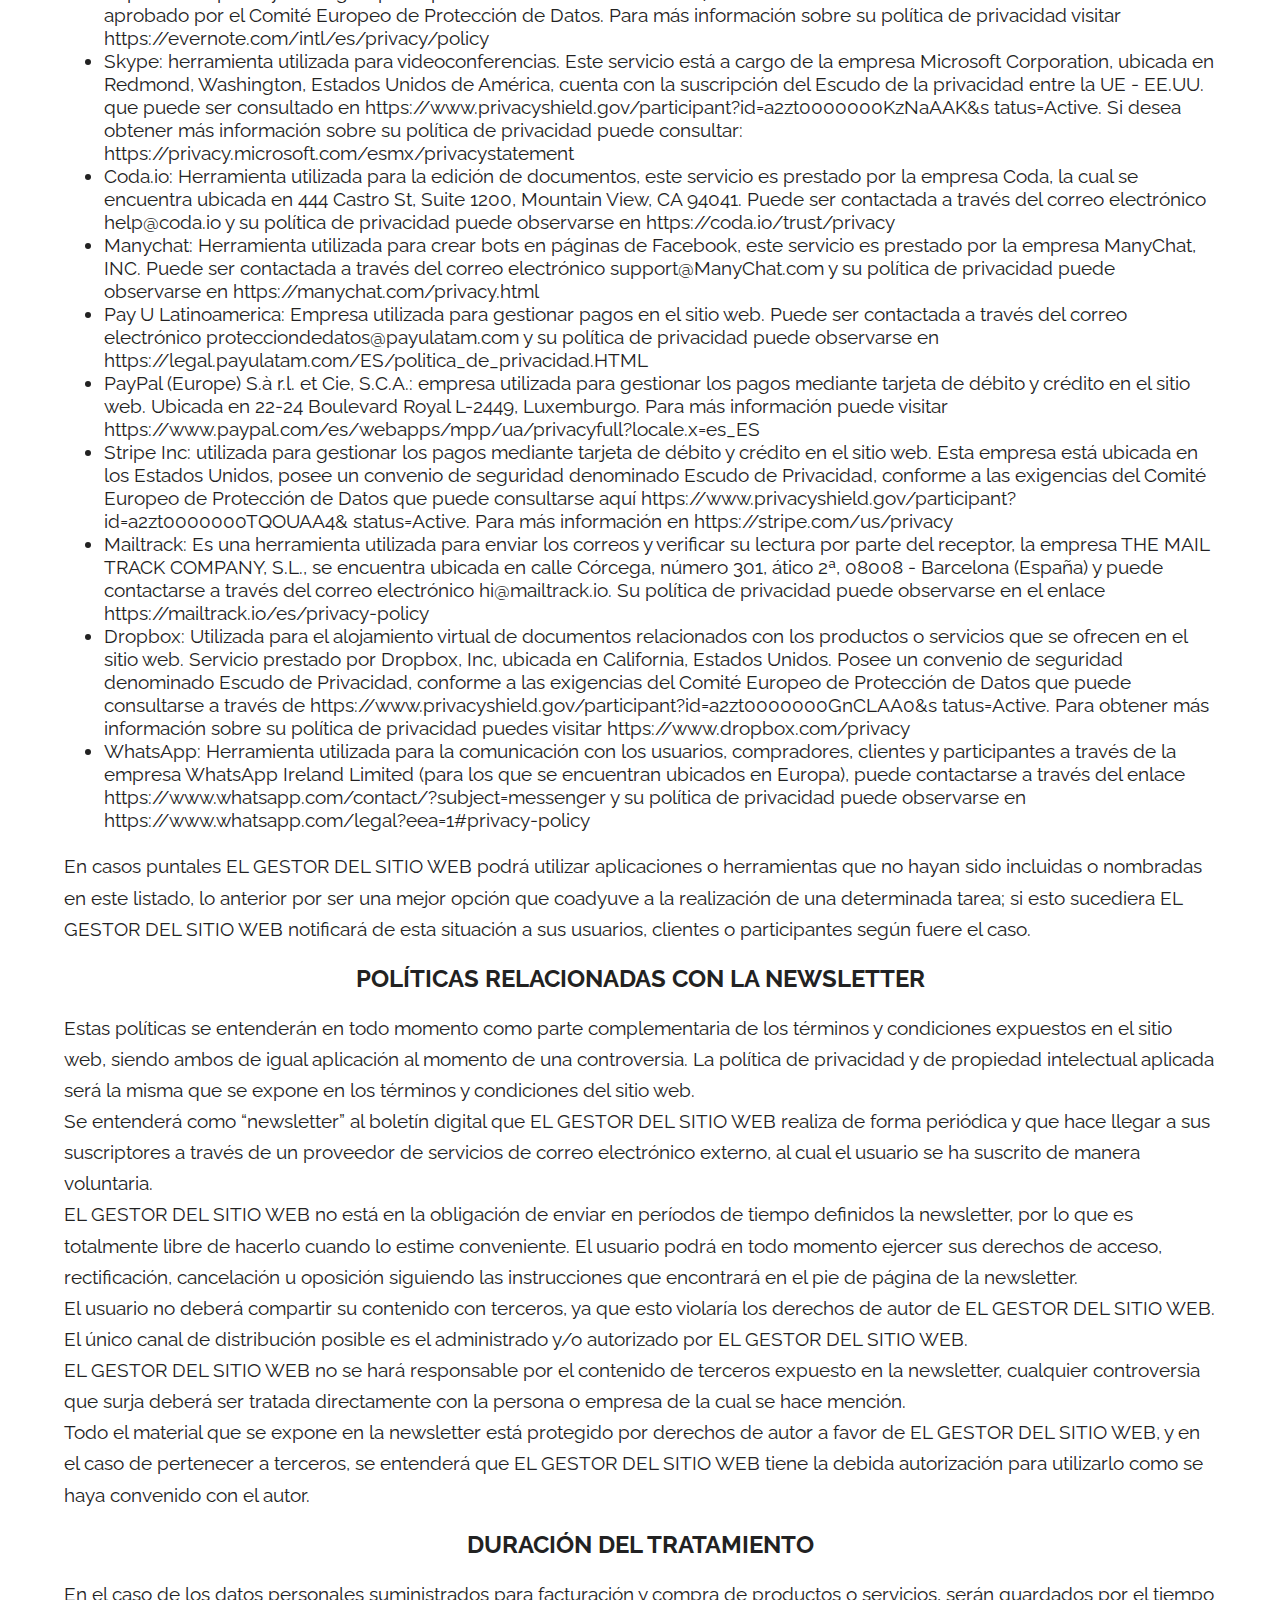
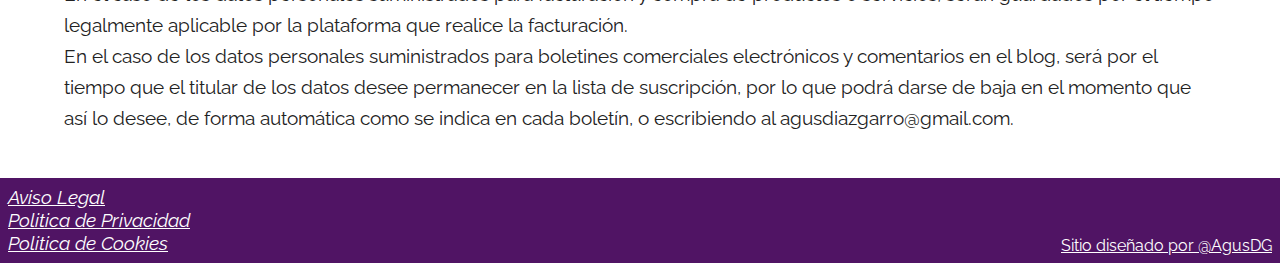
<file: politicas-de-privacidad/index.html>
<!DOCTYPE html>
<html lang="es">
  <head>
    <meta name="robots" content="noindex, nofollow"></meta>
    <meta charset="UTF-8" />
    <meta name="viewport" content="width=device-width, initial-scale=1.0" />
    <link rel="icon" type="image/svg+xml" href="https://estacionmeteorologica.top/assets/favicon.svg" />
    <link rel="favicon" href="https://estacionmeteorologica.top/assets/favicon.svg" />
    <link rel="preconnect" href="https://fonts.gstatic.com" />
    <link
      href="https://fonts.googleapis.com/css2?family=Raleway:wght@400;700&display=swap"
      rel="stylesheet"
    />
    <link rel="stylesheet" href="style.css" />
    <title>Estaciones Meteorológicas</title>
    <meta name="description" content="" />
    <link rel="canonical" href="https://estacionmeteorologica.top" />

    <meta name="theme-color" content="#d9006" />
    <meta name="twitter:card" content="summary" />
    <meta property="og:type" content="website" />
    <meta
      property="og:title"
      name="twitter:title"
      content="Estaciones Meteorológicas"
    />
    <meta property="og:description" name="twitter:description" content="" />
    <meta property="og:image" name="twitter:image" content="" />
    <meta
      property="og:url"
      name="twitter:url"
      content="https://estacionmeteorologica.top"
    />
  </head>

  <body>
    <header class="header">
      <section class="container">
        <div class="logo">
          <a href="/">Estacion meteo</a>
        </div>

        <button class="menu-btn">
          <svg
            xmlns="http://www.w3.org/2000/svg"
            width="24"
            height="24"
            viewBox="0 0 24 24"
          >
            <path d="M4 6H20V8H4zM4 11H20V13H4zM4 16H20V18H4z" />
          </svg>
          <svg
            class="none"
            xmlns="http://www.w3.org/2000/svg"
            width="24"
            height="24"
            viewBox="0 0 24 24"
          >
            <path
              d="M16.192 6.344L11.949 10.586 7.707 6.344 6.293 7.758 10.535 12 6.293 16.242 7.707 17.656 11.949 13.414 16.192 17.656 17.606 16.242 13.364 12 17.606 7.758z"
            />
          </svg>
        </button>

        <nav class="menu">
          <ul>
            <li><a href="/">Inicio</a></li>
            <li class="li">
              <span>Reseñas</span>
              <div class="sub-menu">
                <ul>
                  <li><a href="/froggit-hp-1000-se-pro-wifi/">Froggit HP1000SE PRO Wi-Fi</a></li>
                  <li><a href="/misol-hp-2550-wifi/">MISOL HP2550 Wi-Fi </a></li>
                  <li><a href="/bresser-5-en-1/">BRESSER 5 en 1 </a></li>
                </ul>
              </div>
            </li>
          </ul>
        </nav>
      </section>
    </header>

    <main>

      <section class="container legales">
        <h1>POLITICA DE PRIVACIDAD</h1>
        <p>
          <strong>Responsable de los datos personales: </strong><span class="nombre"></span>, DNI 35838136, con domicilio en Mendoza, Ciudad,
          Argentina, en lo adelante EL GESTOR DEL SITIO WEB, y cuyo correo
          electrónico de contacto es <span class="correo"></span> de atencion al cliente.
        </p>
        <p>
          <strong>
            Datos solicitados en el sitio web y finalidad del tratamiento.
          </strong>
        </p>
        <ol>
          <li>
            <strong>
              Nombre, apellidos y correo electrónico en los formularios de
              contacto:
            </strong>
            para realizar cualquier contacto directo con EL GESTOR DEL SITIO
            WEB, ya sea para plantear dudas, comentarios, sugerencias, solicitar
            un servicio o producto, o cualquier otra información. No suministrar
            los datos personales mínimos necesarios imposibilitará a EL GESTOR
            DEL SITIO WEB de responder a la petición.
          </li>
          <li>
            <strong>Nombre y correo electrónico:</strong>para poder realizar
            comentarios en el blog del sitio web.
          </li>
          <li>
            <strong>
              Nombre, apellidos, dirección, teléfono, correo electrónico, número
              de identificación fiscal:
            </strong>
            se solicitará esta información al momento del pago del servicio,
            ello a los fines de procesar todo lo relacionado con el cliente.
          </li>
          <li>
            <strong>
              Nombre, teléfono y correo electrónico para newsletter:
            </strong>
            con el debido consentimiento expreso y voluntario del titular de los
            datos, se solicitará en el sitio web la información mínima necesaria
            para enviar un boletín comercial automatizado, donde se informará
            sobre publicidad, promociones y otra información de los servicios
            y/o productos ofrecidos por EL GESTOR DEL SITIO WEB
          </li>
          <li>
            <strong>Correo electrónico:</strong>se solicitará el correo
            electrónico para poder acceder al área de cliente, de acuerdo a los
            datos suministrados al momento de crear la cuenta.
          </li>
        </ol>
        <p>
          Si el usuario tiene menos de 16 años, deberá tener la autorización de
          sus padres o tutores legales para entregar sus datos personales. EL
          GESTOR DEL SITIO WEB no tiene manera de comprobar efectivamente la
          edad de los usuarios, por lo que queda eximida de cualquier
          responsabilidad, si el usuario no cumple con lo aquí indicado. <br />
          EL GESTOR DEL SITIO WEB en todo momento velará porque el uso que se le
          da al sitio web, a los contenidos, y al tratamiento de los datos
          personales del usuario, se realicen de la forma más correcta. Para
          ello, el usuario siempre podrá ejercer sus derechos de acceso,
          rectificación, cancelación, portabilidad, olvido u oposición, todo
          ello en fiel cumplimiento de las directrices de las leyes que rigen la
          materia, escribiendo al <span class="correo"></span>. <br />
          En ningún momento EL GESTOR DEL SITIO WEB compartirá con terceros los
          datos que posee. En caso de hacerlo para cumplir con los servicios
          contratados por algún participante, enviar la newsletter, cumplir con
          exigencias legales o para la administración del sitio web, se
          proporcionarán los debidos acuerdos de confidencialidad entre las
          partes. <br />
          Los enlaces a terceros que se puedan encontrar en el sitio web poseen
          políticas de privacidad ajenas a EL GESTOR DEL SITIO WEB. El acceso a
          estos sitios deberá ser responsabilidad del usuario, siendo su
          responsabilidad conocerlas y su decisión aceptarlas o no.
        </p>

        <article>
          <h2></h2>
          <p>
            <strong>De contacto:</strong>el usuario, cliente o participante
            podrá encontrar formularios que facilitarán la comunicación con EL
            GESTOR DEL SITIO WEB, para plantear dudas, comentarios, solicitar un
            presupuesto, reservar alguno de los servicios ofrecidos en el sitio
            web o exigir algún derecho que tenga. No suministrar los datos
            personales mínimos necesarios imposibilitará a EL GESTOR DEL SITIO
            WEB responder a la petición. Este tratamiento se considerará
            legítimo por ser parte de una diligencia pre-contractual. El
            servidor del sitio web y del correo electrónico de EL GESTOR DEL
            SITIO WEB serán los encargados del tratamiento. <br />
            <strong>De publicidad:</strong>
            se solicitará a los usuarios, compradores o participantes su
            consentimiento expreso y voluntario para entregar a EL GESTOR DEL
            SITIO WEB, los mínimos datos necesarios para enviar publicidad e
            información comercial relacionada con los servicios y/o productos
            ofrecidos por EL GESTOR DEL SITIO WEB, para que se agregue a un
            fichero automatizado de email marketing gestionado por el encargado
            del tratamiento que se indica más abajo. El tratamiento de los datos
            personales que se encuentren en esta sección, se ha hecho con el
            consentimiento del titular de los datos. <br />
            <strong>Para comentarios en el blog:</strong> en aras de evitar el
            spam, mensajes inadecuados, y hacer un correcto seguimiento, se
            solicitará al usuario su nombre, email y sitio web para
            identificarlo en los comentarios que desee realizar en las entradas
            del blog. Estos datos serán visibles para otros usuarios del sitio
            web. Si no desea que los datos sean visibles por otras personas,
            deberá comunicarse con EL GESTOR DEL SITIO WEB al
            <span class="correo"></span>. <br />
            El servidor del sitio web será el encargado del tratamiento y que se
            realizará con el consentimiento del titular de los datos.
            <strong>Para procesar la solicitud del servicio: </strong>
            se solicitará a los usuarios, clientes o participantes sus datos
            para que EL GESTOR DEL SITIO WEB pueda procesar los servicios
            solicitados por el cliente. Tratamiento legítimo de datos personales
            por la relación contractual que existe con el cliente o
            participante. Los datos serán guardados en el servidor del sitio
            web.
          </p>
          <h2>ENCARGADOS DEL TRATAMIENTO</h2>
          <p>
            EL GESTOR DEL SITIO WEB necesita el apoyo de terceros para ofrecer
            adecuadamente sus servicios y productos, con los cuales celebra los
            debidos acuerdos de confidencialidad y verifica el cumplimiento de
            las normativas sobre protección de datos personales. <br />
            Los datos suministrados a estos terceros no podrán ser utilizados
            para otros fines no autorizados por el titular de los datos. <br />
            En cumplimiento de los principios de información y transparencia, se
            hace saber que estos terceros son: <br />
          </p>
          <ul>
            <li>
              Mailchimp: utilizada para automatizar los boletines de información
              comercial y enviar al correo electrónico del titular de los datos,
              publicidad de los productos y/o servicios ofrecidos en el sitio
              web. Servicio a cargo de la empresa The Rocket Science Group LLC,
              ubicada en Estados Unidos de América. Posee un convenio de
              seguridad denominado Escudo de Privacidad, conforme a las
              exigencias del Comité Europeo de Protección de Datos que puede
              consultarse aquí
              https://www.privacyshield.gov/participant?id=a2zt0000000TO6hAAG&s
              tatus=Active. Para más información sobre su política de privacidad
              puede ingresar a https://mailchimp.com/legal/privacy/
            </li>
            <li>
              • Asana: Aplicación utilizada para organizar y administrar las
              actividades de trabajo. Este servicio es prestado por la empresa
              Asana, Inc., la cual se encuentra ubicada en 1550 Bryant Street,
              Suite 200, San Francisco, CA 94103 y puede contactarse a través
              del correo electrónico privacy@asana.com. Si desea obtener más
              información sobre su política de privacidad puede consultar:
              https://asana.com/terms
            </li>
            <li>
              Active campaign: Utilizada para el email marketing y gestión de
              clientes. Este servicio estará cargo de la compañía
              ActiveCampaign, LLC, cuya oficina está ubicada en la ciudad de
              Chicago, EEUU. Han suscrito el Escudo de Privacidad (Privacy
              Shield) que puede ser verificado en este enlace
              https://www.privacyshield.gov/participant?id=a2zt0000000GnH6AAK&status=Active.
              Puede ver más información sobre política de privacidad aquí en
              https://www.activecampaign.com/privacy-policy/
            </li>
            <li>
              Zapier: Es una herramienta utilizada para automatizar tareas. La
              empresa, Zapier Inc., se encuentra ubicada en Zapier, Inc., 548
              Market St. # 62411 , San Francisco, CA 94104 - 5401 y puede
              contactarse a través del correo electrónico contact@zapier.com. Su
              política de privacidad puede observarse en el enlace
              https://zapier.com/privacy/
            </li>
            <li>texto nro 5</li>
            <li>
              Lead Pages: Herramienta utilizada para crear sitios web, páginas
              de destino y ventanas emergentes, entre otros. Este servicio es
              prestado por la empresa Avenue 81, Inc., la cual se encuentra
              ubicada en 107 Cheapside, Londres y puede contactarse a través del
              correo electrónico legal@ave81.com. Su política de privacidad
              puede observarse en el enlace https://www.leadpages.net/privacy
            </li>
            <li>texto nro 7</li>
            <li>
              Siteground: Provee el servicio de alojamiento web a través de la
              empresa SiteGround Spain SL . Su sede europea se encuentra ubicada
              en España, C / Serrano 1, º 28001 Madrid y su política de
              privacidad puede observase en
              https://www.siteground.com/privacy.htm
            </li>
            <li>
              Calendly: Herramienta utilizada para agendar reuniones, la empresa
              se encuentra ubicada en 1315 Peachtree St NE, Atlanta, GA 30309,
              pueden ser contactados a través del correo electrónico
              support@calendly.com. Cuenta con la suscripción del Escudo de la
              privacidad entre la UE-EE.UU. y Escudo de la privacidad entre
              Suiza - EE.UU., que puede consultar en
              https://calendly.com/pages/privacy y su política de privacidad
              puede observarse en https://calendly.com/pages/privacy
            </li>
            <li>
              Typeform: Herramienta utilizada para la creación de formularios en
              línea y encuestas en línea. Este servicio es provisto por la
              empresa Typeform SL: la cual se encuentra ubicada en Carrer Bac de
              Roda, 163, local, 08018 - Barcelona (España). Pueden contactarse a
              través del correo electrónico support@typeform.com y su política
              de privacidad puede observarse en
              https://admin.typeform.com/to/yFvrNI/
            </li>
            <li>
              Pixel de Facebook: herramienta de análisis para publicidad,
              utilizado para conocer las acciones de los titulares de los datos
              en este sitio web. Este servicio es proporcionado por Facebook,
              Inc., que está ubicada en 1601 Willow Road Menlo Park, CA 94025,
              Estados Unidos de América. En caso de estar fuera de los Estados
              Unidos de América o Canadá, la entidad de control de datos
              responsable de la información es Facebook Ireland Ltd., que se
              encuentra ubicada en 4 Grand Canal Square Grand Canal Harbour,
              Dublín 2, Irlanda. Posee la certificación del marco del Escudo de
              la privacidad de la Unión Europea y los EE.UU. y del marco del
              Escudo de la privacidad de Suiza y los EE.UU., como se puede
              evidenciar en
              https://www.privacyshield.gov/participant?id=a2zt0000000GnywAAC&s
              tatus=Active. Para obtener más información sobre la política de
              privacidad ingresa en https://www.facebook.com/privacy/explanation
            </li>
            <li>
              Google Analytics: Servicio de análisis web, para ver las
              estadísticas del uso del sitio web, Este servicio está a cargo de
              la empresa Google LLC, ubicada en Mountain View, California,
              Estados Unidos de América, cuenta con la suscripción del Escudo de
              la privacidad entre la UEEE.UU. que puede ser consultado en
              https://www.privacyshield.gov/participant?id=a2zt000000001L5AAI&sta
              tus=Active. Si desea obtener más información sobre su política de
              privacidad puede consultar: https://policies.google.com/privacy
            </li>
            <li>
              Zoom: herramienta utilizada para videoconferencias. Este servicio
              está a cargo de la empresa Zoom Video Communications, Inc.,
              ubicada en San Jose, California, Estados Unidos de América, cuenta
              con la suscripción del Escudo de la privacidad entre la UE-EE.UU.
              que puede ser consultado en
              https://www.privacyshield.gov/participant?id=a2zt0000000TNkCAAW&
              status=Active. Si desea obtener más información sobre su política
              de privacidad puede consultar: https://zoom.us/privacy
            </li>
            <li>
              Evernote: herramienta para gestionar de una mejor manera los
              servicios que se ofrecen. Servicio ofrecido por Evernote
              Corporation, ubicada en Estados Unidos de América, quien ha
              suscrito el escudo de privacidad como se puede evidenciar en
              https://www.privacyshield.gov/participant?id=a2zt0000000PCFCAA4&s
              tatus=Active, un acuerdo firmado entre UE – ES aprobado por el
              Comité Europeo de Protección de Datos. Para más información sobre
              su política de privacidad visitar
              https://evernote.com/intl/es/privacy/policy
            </li>
            <li>
              Skype: herramienta utilizada para videoconferencias. Este servicio
              está a cargo de la empresa Microsoft Corporation, ubicada en
              Redmond, Washington, Estados Unidos de América, cuenta con la
              suscripción del Escudo de la privacidad entre la UE - EE.UU. que
              puede ser consultado en
              https://www.privacyshield.gov/participant?id=a2zt0000000KzNaAAK&s
              tatus=Active. Si desea obtener más información sobre su política
              de privacidad puede consultar:
              https://privacy.microsoft.com/esmx/privacystatement
            </li>
            <li>
              Coda.io: Herramienta utilizada para la edición de documentos, este
              servicio es prestado por la empresa Coda, la cual se encuentra
              ubicada en 444 Castro St, Suite 1200, Mountain View, CA 94041.
              Puede ser contactada a través del correo electrónico help@coda.io
              y su política de privacidad puede observarse en
              https://coda.io/trust/privacy
            </li>
            <li>
              Manychat: Herramienta utilizada para crear bots en páginas de
              Facebook, este servicio es prestado por la empresa ManyChat, INC.
              Puede ser contactada a través del correo electrónico
              support@ManyChat.com y su política de privacidad puede observarse
              en https://manychat.com/privacy.html
            </li>
            <li>
              Pay U Latinoamerica: Empresa utilizada para gestionar pagos en el
              sitio web. Puede ser contactada a través del correo electrónico
              protecciondedatos@payulatam.com y su política de privacidad puede
              observarse en
              https://legal.payulatam.com/ES/politica_de_privacidad.HTML
            </li>
            <li>
              PayPal (Europe) S.à r.l. et Cie, S.C.A.: empresa utilizada para
              gestionar los pagos mediante tarjeta de débito y crédito en el
              sitio web. Ubicada en 22-24 Boulevard Royal L-2449, Luxemburgo.
              Para más información puede visitar
              https://www.paypal.com/es/webapps/mpp/ua/privacyfull?locale.x=es_ES
            </li>
            <li>
              Stripe Inc: utilizada para gestionar los pagos mediante tarjeta de
              débito y crédito en el sitio web. Esta empresa está ubicada en los
              Estados Unidos, posee un convenio de seguridad denominado Escudo
              de Privacidad, conforme a las exigencias del Comité Europeo de
              Protección de Datos que puede consultarse aquí
              https://www.privacyshield.gov/participant?id=a2zt0000000TQOUAA4&
              status=Active. Para más información en
              https://stripe.com/us/privacy
            </li>
            <li>
              Mailtrack: Es una herramienta utilizada para enviar los correos y
              verificar su lectura por parte del receptor, la empresa THE MAIL
              TRACK COMPANY, S.L., se encuentra ubicada en calle Córcega, número
              301, ático 2ª, 08008 - Barcelona (España) y puede contactarse a
              través del correo electrónico hi@mailtrack.io. Su política de
              privacidad puede observarse en el enlace
              https://mailtrack.io/es/privacy-policy
            </li>
            <li>
              Dropbox: Utilizada para el alojamiento virtual de documentos
              relacionados con los productos o servicios que se ofrecen en el
              sitio web. Servicio prestado por Dropbox, Inc, ubicada en
              California, Estados Unidos. Posee un convenio de seguridad
              denominado Escudo de Privacidad, conforme a las exigencias del
              Comité Europeo de Protección de Datos que puede consultarse a
              través de
              https://www.privacyshield.gov/participant?id=a2zt0000000GnCLAA0&s
              tatus=Active. Para obtener más información sobre su política de
              privacidad puedes visitar https://www.dropbox.com/privacy
            </li>
            <li>
              WhatsApp: Herramienta utilizada para la comunicación con los
              usuarios, compradores, clientes y participantes a través de la
              empresa WhatsApp Ireland Limited (para los que se encuentran
              ubicados en Europa), puede contactarse a través del enlace
              https://www.whatsapp.com/contact/?subject=messenger y su política
              de privacidad puede observarse en
              https://www.whatsapp.com/legal?eea=1#privacy-policy
            </li>
          </ul>
          <p>
            En casos puntales EL GESTOR DEL SITIO WEB podrá utilizar
            aplicaciones o herramientas que no hayan sido incluidas o nombradas
            en este listado, lo anterior por ser una mejor opción que coadyuve a
            la realización de una determinada tarea; si esto sucediera EL GESTOR
            DEL SITIO WEB notificará de esta situación a sus usuarios, clientes
            o participantes según fuere el caso.
          </p>
          <h2>POLÍTICAS RELACIONADAS CON LA NEWSLETTER</h2>
          <p>
            Estas políticas se entenderán en todo momento como parte
            complementaria de los términos y condiciones expuestos en el sitio
            web, siendo ambos de igual aplicación al momento de una
            controversia. La política de privacidad y de propiedad intelectual
            aplicada será la misma que se expone en los términos y condiciones
            del sitio web. <br />
            Se entenderá como “newsletter” al boletín digital que EL GESTOR DEL
            SITIO WEB realiza de forma periódica y que hace llegar a sus
            suscriptores a través de un proveedor de servicios de correo
            electrónico externo, al cual el usuario se ha suscrito de manera
            voluntaria.
            <br />
            EL GESTOR DEL SITIO WEB no está en la obligación de enviar en
            períodos de tiempo definidos la newsletter, por lo que es totalmente
            libre de hacerlo cuando lo estime conveniente. El usuario podrá en
            todo momento ejercer sus derechos de acceso, rectificación,
            cancelación u oposición siguiendo las instrucciones que encontrará
            en el pie de página de la newsletter.
            <br />
            El usuario no deberá compartir su contenido con terceros, ya que
            esto violaría los derechos de autor de EL GESTOR DEL SITIO WEB. El
            único canal de distribución posible es el administrado y/o
            autorizado por EL GESTOR DEL SITIO WEB.
            <br />
            EL GESTOR DEL SITIO WEB no se hará responsable por el contenido de
            terceros expuesto en la newsletter, cualquier controversia que surja
            deberá ser tratada directamente con la persona o empresa de la cual
            se hace mención. <br />
            Todo el material que se expone en la newsletter está protegido por
            derechos de autor a favor de EL GESTOR DEL SITIO WEB, y en el caso
            de pertenecer a terceros, se entenderá que EL GESTOR DEL SITIO WEB
            tiene la debida autorización para utilizarlo como se haya convenido
            con el autor.
          </p>
          <h2>DURACIÓN DEL TRATAMIENTO</h2>
          <p>
            En el caso de los datos personales suministrados para facturación y
            compra de productos o servicios, serán guardados por el tiempo
            legalmente aplicable por la plataforma que realice la facturación.
            <br />
            En el caso de los datos personales suministrados para boletines
            comerciales electrónicos y comentarios en el blog, será por el
            tiempo que el titular de los datos desee permanecer en la lista de
            suscripción, por lo que podrá darse de baja en el momento que así lo
            desee, de forma automática como se indica en cada boletín, o
            escribiendo al <span class="correo"></span>.
          </p>
        </article>
      </section>
      
    </main>

    <footer class="footer">
      <address>
        <a href="../aviso-legal" rel="nofollow noopener"> Aviso Legal</a>
        <a href="../politicas-de-privacidad" rel="nofollow noopener"> Politica de Privacidad</a>
        <a href="../politicas-de-cookies" rel="nofollow noopener"> Politica de Cookies</a>
      </address>
      <a href="https://agustindiazgarro.top" target="_blank" rel="noopener">
        <small>Sitio diseñado por @AgusDG</small>
      </a>
    </footer>
    <script src="../script.js"></script>
    <script src="../politicas-de-privacidad/script.js"></script>
  </body>
</html>
</file>
<file: politicas-de-cookies/style.css>
/* ********** Custom Properties ********** */
:root {
  --first-color: #d90062;
  --first-alpha-color: rgba(217, 0, 98, 0.75);
  --second-color: #14192d;
  --second-alpha-color: rgba(20, 25, 45, 0.75);
  --third-color: #501464;
  --third-alpha-color: rgba(80, 20, 100, 0.75);
  --white-color: #fff;
  --gray-light-color: #f3f3f3;
  --gray-color: #ccc;
  --gray-dark-color: #666;
  --black-color: #000;
  --link-color: #509ee3;
  --title-color: #333;
  --text-color: #222;
  --white-alpha-color: rgba(255, 255, 255, 0.5);
  --black-alpha-color: rgba(0, 0, 0, 0.5);
  --font: "Raleway", sans-serif;
  --max-width: 1200px;
  --header-height: 4rem;
  --header-height-menu: 370px;
}

/* ********** Reset ********** */
html {
  box-sizing: border-box;
  font-family: var(--font);
  font-size: 16px;
  scroll-behavior: smooth;
}

*,
*::after,
*::before {
  box-sizing: inherit;
}

body {
  margin: 0;
  overflow-x: hidden;
  font-size: calc(15px + (20 - 15) * ((100vw - 300px) / (1400 - 300)));
  color: var(--text-color);
}

a {
  color: var(--link-color);
  transition: all 0.5s ease-out;
}

a:hover {
  opacity: 0.75;
}

h1 {
  margin: 0;
  font-size: 2rem;
}

h2 {
  margin: 0;
  font-size: 1.5rem;
}

h3 {
  margin: 0;
  font-size: 1.25rem;
}

h4 {
  margin: 0;
  font-size: 1rem;
}

h5 {
  margin: 0;
  font-size: 0.85rem;
}

h6 {
  margin: 0;
  font-size: 0.7rem;
}

img {
  max-width: 100%;
  height: auto;
}

p {
  line-height: 1.6;
}

main{
  min-height: calc(100vh - var(--header-height) - 65px);
}

/* ********** Components ********** */

/* ********** Legales ********** */

.legales {
  padding: 1rem;
  
  & >*{
    padding: 0.5rem;
    
    > li{
      padding: 0.3rem;
    }
  }
  
}

.legales h1,h2{
  text-align: center;
}

/* ********** Menu ********** */
.menu-btn {
  outline: thin solid var(--first-color);
  border: 0;
  cursor: pointer;
  background-color: var(--second-color);
}

.menu-btn svg {
  fill: var(--first-color);
}

.menu{  
  position: fixed;
  right: 0;
}

.menu, .sub-menu {
  bottom: var(--header-height);
  width: 100%;
  display: flex;
  flex-direction: column;
  background-color: var(--second-color);
  opacity: 0;
  pointer-events: none;
  transition: opacity 0.5s ease;

  &  ul {
    list-style: none;
    margin: 0;
    padding: 0;

    &  li {
      padding: 1rem;
      font-size: 1.5rem;
      font-weight: bold;
      text-align: center;
      
      & * {
        color: var(--first-color);
        text-decoration: none;
      }
    }
  }
}

.sub-menu{
  position: fixed;
  bottom: var(--header-height-menu);
  left: 0;

  & ul{
    display: 	flex;
    flex-wrap: wrap;
    justify-content: center;

    &  li {
      padding: 0.5rem;
      font-size: 1rem;
      font-weight: normal;
      text-align: center;

      & *{
        color: var(--white-color);
      }
    }
  }

}



.menu.is-active,
.sub-menu.is-active {
  opacity: 1;
  pointer-events: auto;
  cursor: pointer;
}


.menu li:hover,
.sub-menu li:hover {
  background-color: var(--first-color);
  cursor: pointer;
  & *{
    color: var(--white-color);
  }
}



@media screen and (min-width: 1024px) {
  .menu-btn {
    display: none;
  }

  .menu {
    position: static;
    width: auto;
    flex-direction: row;
    opacity: 1;
    pointer-events: auto;

    & ul{
      display: flex;   
      position: static;
      width: auto;
      flex-direction: row;      
    }
  }

  .menu ul li {
    padding: 0 1rem;
  }

  .menu li:last-child {
    padding-right: 0;
  }

  .menu > ul > li:hover {
    background-color: transparent;
  }

  .menu ul > li{
    position: relative;
  }

  .sub-menu{
    position: absolute;
    bottom: unset;
    min-width: 100%;
    width: auto;
    top:45px;
    & ul{
      flex-direction: column;


      &  li {
        padding: 0.5rem;
        font-size: 1rem;
        font-weight: normal;
        text-align: center;
  
        & *{
          color: var(--first-color);
        }
      }

    }
  }

  .sub-menu::before{
    content: "";
    height: 10px;
    border-left: 12px solid transparent;
    border-right: 12px solid transparent;
    border-bottom: 12px solid var(--first-color);
    position: absolute;
    top: -12px;
    left: 30%;
  }





}


/* ********** Utilities ********** */
.avatar {
  border-radius: 50%;
  width: 150px;
  height: 150px;
}

.bg-gray-light {
  background-color: var(--gray-light-color);
}

.box-shadow-1 {
  box-shadow: 0.25rem 0.25rem 1rem rgba(0, 0, 0, 0.25);
}

.btn {
  border-radius: 0.5rem;
  padding: 1rem;
  display: inline-block;
  width: 200px;
  font-weight: bold;
  text-align: center;
  text-decoration: none;
  color: var(--white-color);
  background-color: var(--first-color);
}

.container {
  margin-left: auto;
  margin-right: auto;
  max-width: var(--max-width);
}
.gray-scale {
  filter: grayscale(1);
}

.none {
  display: none;
}

.section {
  padding: 2rem 1rem;
}

.section-title {
  border-top: thin solid var(--first-color);
  border-bottom: thin solid var(--first-color);
  margin: 2rem auto;
  padding: 0.5rem 1rem;
  text-align: center;
  color: var(--title-color);
}

.text-first-color {
  color: var(--first-color);
}

.text-center {
  text-align: center;
}

.text-left {
  text-align: left;
}

.text-right {
  text-align: right;
}

@media screen and (min-width: 1024px) {
  .full-lg-screen {
    width: 100%;
    min-height: 100vh;
  }

  .text-lg-center {
    text-align: center;
  }

  .text-lg-left {
    text-align: left;
  }

  .text-lg-right {
    text-align: right;
  }
}

/* ********** Site Styles ********** */



.footer {
  display: flex;
  justify-content: space-between;
  margin-bottom: var(--header-height);
  padding: 0.5rem;
  color: var(--white-color);
  background-color: var(--third-color);
  & a{
    color: var(--white-color);
    display: flex;
    align-items: end;
  }
  & address{
    display: flex;
    flex-direction: column;
  }
}

.header {
  position: fixed;
  left: 0;
  bottom: 0;
  z-index: 999;
  padding: 1rem;
  width: 100%;
  height: var(--header-height);
  background-color: var(--second-color);
}

.header > .container {
  display: flex;
  justify-content: space-between;
  align-items: center;
}

.logo a {
  color: var(--first-color);
  font-weight: bold;
  font-size: 2rem;
  text-decoration: none;
}



@media screen and (min-width: 1024px) {


  .footer {
    margin-bottom: 0;
  }

  .header {
    position: sticky;
    top: 0;
    padding: 0.5rem;
    height: calc(var(--header-height) - 0.5rem);
  }

  
}
</file>
<file: style.css>
/* ********** Custom Properties ********** */
:root {
  --first-color: #d90062;
  --first-alpha-color: rgba(217, 0, 98, 0.75);
  --second-color: #14192d;
  --second-alpha-color: rgba(20, 25, 45, 0.75);
  --third-color: #501464;
  --third-alpha-color: rgba(80, 20, 100, 0.75);
  --white-color: #fff;
  --gray-light-color: #f3f3f3;
  --gray-color: #ccc;
  --gray-dark-color: #666;
  --black-color: #000;
  --link-color: #509ee3;
  --title-color: #333;
  --text-color: #222;
  --white-alpha-color: rgba(255, 255, 255, 0.5);
  --black-alpha-color: rgba(0, 0, 0, 0.5);
  --font: "Raleway", sans-serif;
  --max-width: 1200px;
  --header-height: 4rem;
  --header-height-menu: 370px;
}

/* ********** Reset ********** */
html {
  box-sizing: border-box;
  font-family: var(--font);
  font-size: 16px;
  scroll-behavior: smooth;
}

*,
*::after,
*::before {
  box-sizing: inherit;
}

body {
  margin: 0;
  overflow-x: hidden;
  font-size: calc(15px + (20 - 15) * ((100vw - 300px) / (1400 - 300)));
  color: var(--text-color);
}

a {
  color: var(--link-color);
  transition: all 0.5s ease-out;
}

a:hover {
  opacity: 0.75;
}

h1 {
  margin: 0;
  font-size: 2rem;
}

h2 {
  margin: 0;
  font-size: 1.5rem;
}

h3 {
  margin: 0;
  font-size: 1.25rem;
}

h4 {
  margin: 0;
  font-size: 1rem;
}

h5 {
  margin: 0;
  font-size: 0.85rem;
}

h6 {
  margin: 0;
  font-size: 0.7rem;
}

img {
  max-width: 100%;
  height: auto;
}

p {
  line-height: 1.6;
}

main {
  min-height: calc(100vh - var(--header-height) - 65px);
}

/* ********** Components ********** */

/* ********** Articulos TSR ********** */

.section-article {
  margin-top: 2rem;
  display: grid;
  grid-template-columns: 50% 50%;
  grid-template-rows: auto;
  grid-template-areas:
    "titleh1 titleh1"
    "img img "
    "titleh2 titleh2"
    "paragraph paragraph "
    "btn btn  ";
  gap: 1rem;
}

.section-hero {
  height: 100vh;
}

.item-a {
  grid-area: titleh1;
}
.item-b {
  grid-area: img;
  justify-self: center;
}
.item-c {
  grid-area: titleh2;
  align-self: center;
}
.item-d {
  grid-area: paragraph;
}

.item-e {
  grid-area: btn;
}

.btn.amazon {
  background-color: #ffa54b;
}

@media screen and (min-width: 1024px) {
  .section-article {
    grid-template-areas:
      "titleh1 img"
      "titleh2 img "
      "paragraph img "
      "btn img  ";

    height: 100%;
    align-content: space-evenly;
  }

  .tsrHeader {
    height: calc(100vh - var(--header-height) - 32px);
  }
}

/*********** Caracteristicas***********/

.caracteristicas {
  margin: 2rem 0;
  display: flex;
  flex-direction: column;
}
.caracteristicas > ul {
  padding: 1rem;
}
.caracteristicas > ul h3 {
  display: inline-block;
}
.caracteristicas > ul li {
  margin-left: 3rem;
  line-height: 2rem;
}

.caracteristicas-aside {
  margin-top: 1rem;
  display: flex;
  flex-direction: column;
  align-items: center;
  border-top: 1px solid var(--gray-color);
}

/* ********** Carousel ********** */
@keyframes carousel-slide {
  0% {
    transform: translateX(0%);
  }

  25% {
    transform: translateX(-25%);
  }

  50% {
    transform: translateX(-50%);
  }

  75% {
    transform: translateX(-75%);
  }
}

.carousel {
  margin: 2rem auto;
  padding: 2rem 0;
  max-width: 800px;
  text-align: center;
  overflow-x: hidden;
  background-color: var(--carousel-bg-color);
}

.carousel .slides {
  padding-left: 0;
  /* 100% por cada slide */
  width: 400%;
  display: flex;
  list-style: none;
  transition: transform 0.5s ease-in-out;
  animation: carousel-slide 12s ease-in-out 3s;
}

.carousel input {
  display: none;
}

.carousel label {
  border: medium solid var(--gray-dark-color);
  border-radius: 50%;
  margin: 0 0.25rem;
  display: inline-block;
  width: 0.75rem;
  height: 0.75rem;
  cursor: pointer;
}

#slide-1:checked ~ .slides {
  transform: translateX(0%);
}

#slide-2:checked ~ .slides {
  transform: translateX(-25%);
}

#slide-3:checked ~ .slides {
  transform: translateX(-50%);
}

#slide-4:checked ~ .slides {
  transform: translateX(-75%);
}

#slide-1:checked ~ .slides-nav label#dot-1,
#slide-2:checked ~ .slides-nav label#dot-2,
#slide-3:checked ~ .slides-nav label#dot-3,
#slide-4:checked ~ .slides-nav label#dot-4 {
  background-color: var(--gray-dark-color);
}

/* ********** Cluster ********** */

.cluster {
  text-align: center;
  margin: 4rem 0;
  display: flex;
  flex-direction: column;
}
.cluster p {
  align-self: center;
  max-width: 75%;
}
.cluster a {
  text-decoration: none;
  color: black;
}

.card-cluster {
  box-shadow: 1px 1px 9px black;
  border: thin solid var(--gray-dark-color);
  display: flex;
  flex-direction: column;
  align-items: center;
  border-radius: 1.1rem;
}
.card-cluster img {
  max-width: 100%;
  border-radius: 1rem 1rem 0 0;
  border-bottom: 1px solid var(--gray-color);
}
.card-cluster h3 {
  margin: 0.3rem;
}

.grid-cluster {
  display: grid;
  grid-template-columns: repeat(auto-fit, minmax(min-content, 15rem));
  gap: 3rem 6rem;
  justify-content: center;
}

/* ********** Contact Form ********** */

.contact-form {
  margin: 2rem auto;
  padding: 1rem;
  max-width: 800px;
}

.contact-form > * {
  padding: 0.5rem;
  margin: 1rem auto;
  display: block;
  width: 100%;
}

.contact-form input,
.contact-form textarea {
  font-size: 0.85rem;
  font-family: var(--font);
}

.contact-form input {
  border: 0;
  padding-left: 0;
  border-bottom: thin solid var(--gray-dark-color);
}

.contact-form textarea {
  border: thin solid var(--gray-dark-color);
  resize: none;
}

.contact-form input[type="submit"] {
  margin-top: 0;
  cursor: pointer;
  transition: all 0.5s ease-out;
}

.contact-form input[type="submit"]:hover {
  opacity: 0.75;
}

.contact-form *::placeholder {
  color: var(--gray-dark-color);
}

.contact-form-response {
  padding: 1rem;
  width: 400px;
  text-align: center;
  background-color: var(--white-color);
}
.contact-form-response svg {
  margin-top: 2rem;
  width: 4rem;
  height: 4rem;
  fill: var(--first-color);
}

.modal#gracias:target {
  opacity: 1;
  pointer-events: auto;
}

@media screen and (min-width: 1024px) {
  .contact-form {
    display: grid;
    grid-template-columns: repeat(2, 1fr);
    column-gap: 1rem;
  }

  .contact-form input,
  .contact-form textarea {
    font-size: 1rem;
  }

  .contact-form textarea,
  .contact-form-loader {
    grid-column: span 2;
  }

  .contact-form input[type="submit"] {
    margin-left: 0;
  }
}

/* ********** HeroImage ********** */
.hero-image {
  background-image: var(--hero-image);
  background-repeat: no-repeat;
  background-size: cover;
  background-position: center;
  background-attachment: var(--hero-attachment);
}

.hero-image-opacity {
  width: 100%;
  min-height: 100vh;
  display: flex;
  justify-content: center;
  align-items: center;
  text-align: center;
  background-color: var(--hero-opacity-color);
}

.hero-image-title {
  font-size: 7.5vw;
  color: var(--hero-text-color);
}

/* ********** Menu ********** */
.menu-btn {
  outline: thin solid var(--first-color);
  border: 0;
  cursor: pointer;
  background-color: var(--second-color);
}

.menu-btn svg {
  fill: var(--first-color);
}

.menu {
  position: fixed;
  right: 0;
}

.menu,
.sub-menu {
  bottom: var(--header-height);
  width: 100%;
  display: flex;
  flex-direction: column;
  background-color: var(--second-color);
  opacity: 0;
  pointer-events: none;
  transition: opacity 0.5s ease;
}
.menu ul,
.sub-menu ul {
  list-style: none;
  margin: 0;
  padding: 0;
}
.menu ul li,
.sub-menu ul li {
  padding: 1rem;
  font-size: 1.5rem;
  font-weight: bold;
  text-align: center;
}

.menu ul li *,
.sub-menu ul li * {
  color: var(--first-color);
  text-decoration: none;
}

.sub-menu {
  position: fixed;
  bottom: var(--header-height-menu);
  left: 0;
}
.sub-menu ul {
  display: flex;
  flex-wrap: wrap;
  justify-content: center;
}
.sub-menu ul li {
  padding: 0.5rem;
  font-size: 1rem;
  font-weight: normal;
  text-align: center;
}
.sub-menu ul li * {
  color: var(--white-color);
}

.menu.is-active,
.sub-menu.is-active {
  opacity: 1;
  pointer-events: auto;
  cursor: pointer;
}

.menu li:hover,
.sub-menu li:hover {
  background-color: var(--first-color);
  cursor: pointer;
}
.menu li:hover span,
.sub-menu li:hover * {
  color: var(--white-color);
}

@media screen and (min-width: 1024px) {
  .menu-btn {
    display: none;
  }

  .menu {
    position: static;
    width: auto;
    flex-direction: row;
    opacity: 1;
    pointer-events: auto;
  }
  .menu ul {
    display: flex;
    position: static;
    width: auto;
    flex-direction: row;
  }

  .menu ul li {
    padding: 0 1rem;
  }

  .menu > ul > li:last-child {
    padding-right: 0;
  }

  .menu > ul > li:hover {
    background-color: transparent;
  }

  .menu ul > li {
    position: relative;
  }

  .sub-menu {
    position: absolute;
    bottom: unset;
    min-width: 100%;
    width: auto;
    top: 45px;
  }
  .sub-menu ul {
    flex-direction: column;
  }
  .sub-menu ul li {
    padding: 0.5rem;
    font-size: 1rem;
    font-weight: normal;
    text-align: center;
  }
  .sub-menu ul li * {
    color: var(--first-color);
  }

  .sub-menu::before {
    content: "";
    height: 10px;
    border-left: 12px solid transparent;
    border-right: 12px solid transparent;
    border-bottom: 12px solid var(--first-color);
    position: absolute;
    top: -12px;
    left: 30%;
  }
}

/* ********** Modal ********** */
.modal {
  position: fixed;
  z-index: 999;
  top: 0;
  right: 0;
  bottom: 0;
  left: 0;
  display: flex;
  justify-content: center;
  align-items: center;
  background-color: var(--black-alpha-color);
  opacity: 0;
  pointer-events: none;
  transition: all 1s;
}

.modal-content {
  position: relative;
}

.modal-close {
  position: absolute;
  top: 1rem;
  right: 1rem;
}

.modal-close svg {
  width: 3rem;
  height: 3rem;
  fill: var(--first-color);
}

.modal[id|="trabajo"]:target {
  opacity: 1;
  pointer-events: auto;
}

/* ********** ProgressBar ********** */

progress {
  width: 100%;
  height: 1rem;
  background-color: var(--gray-color);
}

progress::-webkit-progress-bar {
  background-color: var(--gray-color);
}

progress::-webkit-progress-value {
  background-color: var(--gray-dark-color);
}

progress::-moz-progress-bar {
  background-color: var(--gray-dark-color);
}

.progress {
  margin: 1rem auto;
}

.progress > p {
  margin: 0;
  display: flex;
  justify-content: space-between;
  font-size: 0.85rem;
}

/* ********** Utilities ********** */
.avatar {
  border-radius: 50%;
  width: 150px;
  height: 150px;
}

.bg-gray-light {
  background-color: var(--gray-light-color);
}

.box-shadow-1 {
  box-shadow: 0.25rem 0.25rem 1rem rgba(0, 0, 0, 0.25);
}

.btn {
  border-radius: 0.5rem;
  padding: 1rem;
  display: inline-block;
  font-weight: bold;
  text-align: center;
  text-decoration: none;
  color: var(--white-color);
  background-color: var(--first-color);
}

.container {
  margin-left: 5%;
  margin-right: 5%;
  max-width: var(--max-width);
}
.gray-scale {
  filter: grayscale(1);
}

.none {
  display: none;
}

.section {
  padding: 4rem 2rem;
}



.section-conteiner{
  display: flex;
  flex-direction: column;
  align-items: center;
  }

  .section-conteiner  article{
    width: 85%;
  }

.section-title {
  border-top: thin solid var(--first-color);
  border-bottom: thin solid var(--first-color);
  margin: 2rem auto;
  padding: 0.5rem 1rem;
  text-align: center;
  color: var(--title-color);
}

.text-first-color {
  color: var(--first-color);
}

.text-center {
  text-align: center;
}

.text-left {
  text-align: left;
}

.text-right {
  text-align: right;
}

@media screen and (min-width: 1024px) {
  .full-lg-screen {
    width: 100%;
    min-height: 100vh;
  }

  .text-lg-center {
    text-align: center;
  }

  .text-lg-left {
    text-align: left;
  }

  .text-lg-right {
    text-align: right;
  }
}

/* ********** Site Styles ********** */
.about > article {
  margin-bottom: 2rem;
}

.contact-card {
  margin: 1rem auto;
  padding: 1rem;
  width: 100%;
  height: 144px;
  display: flex;
  flex-direction: column;
  justify-content: space-around;
  align-items: center;
}

.contact-card > svg {
  width: 2rem;
  height: 2rem;
  fill: var(--first-color);
}

.contact-card > small {
  margin-top: -1rem;
}

.footer {
  display: flex;
  justify-content: space-between;
  margin-bottom: var(--header-height);
  padding: 0.5rem;
  color: var(--white-color);
  background-color: var(--third-color); 
}
.footer a {
  color: var(--white-color);
  display: flex;
  align-items: end;
}
.footer address {
  display: flex;
  flex-direction: column;
}

.header {
  position: fixed;
  left: 0;
  bottom: 0;
  z-index: 999;
  padding: 1rem;
  width: 100%;
  height: var(--header-height);
  background-color: var(--second-color);
}

.header > .container {
  display: flex;
  justify-content: space-between;
  align-items: center;
}

.logo a {
  color: var(--first-color);
  font-weight: bold;
  font-size: 2rem;
  text-decoration: none;
}

.portfolio-card {
  position: relative;
  width: 100%;
  margin: 0 auto;
  display: block;
}

.portfolio-card img {
  width: 100%;
  height: 100%;
  object-fit: cover;
}

.portfolio-card-info {
  position: absolute;

  border: thin solid var(--white-color);
  top: 0;
  left: 0;
  width: 100%;
  height: 100%;
  padding: 1rem;
  background-color: var(--black-alpha-color);
  color: var(--white-color);
  opacity: 1;
  pointer-events: auto;
  pointer-events: none;
  transition: all 0.5s ease-in-out;
}

.portfolio-card-info > div {
  padding: 1rem;
  width: 100%;
  height: 100%;
}

.portfolio-modal {
  padding: 1rem;
  max-width: 400px;
  display: flex;
  flex-direction: column;
  background-color: var(--white-color);
}

.portfolio-modal h3 {
  border-bottom: medium solid var(--first-color);
  margin: 1rem auto;
  padding: 0.5rem 0;
  color: var(--title-color);
}

.portfolio-details {
  display: grid;
  grid-template-columns: 40% 60%;
  grid-auto-rows: 2rem;
}

.portfolio-details b {
  color: var(--first-color);
}

.principal {
  margin: 0 2rem;
  display: flex;
  flex-direction: column;
}

.service-card {
  margin: 1rem auto;
  padding: 1rem;
  text-align: center;
}

.service-card h3 {
  color: var(--title-color);
}

.service-card svg {
  margin-bottom: 1.25rem;
  fill: var(--first-color);
}

.social-media a {
  padding: 0 0.4rem;
  text-decoration: none;
}

.social-media svg {
  width: 1.5rem;
  height: 1.5rem;
}

@media screen and (min-width: 768px) {
  .contact-cards {
    display: grid;
    grid-template-columns: repeat(2, 48%);
    justify-content: space-between;
  }

  .portfolio > .container {
    display: grid;
    grid-template-columns: repeat(2, 50%);
  }

  .portfolio .section-title {
    grid-column: span 2;
  }

  .portfolio-modal {
    max-width: 800px;
    flex-direction: row;
  }

  .portfolio-info {
    margin-left: 1rem;
    align-self: center;
  }

  .services > .container {
    display: grid;
    grid-template-columns: repeat(2, 45%);
    justify-content: space-between;
    align-content: center;
  }

  .services .section-title {
    grid-column: span 2;
  }
}

@media screen and (min-width: 1024px) {
  .about {
    display: grid;
    grid-template-columns: repeat(3, 30%);
    justify-content: space-between;
    align-content: center;
  }

  .contact-cards {
    grid-template-columns: repeat(4, 24%);
  }

  .footer {
    margin-bottom: 0;
  }

  .header {
    position: sticky;
    top: 0;
    padding: 0.5rem;
    height: calc(var(--header-height) - 0.5rem);
  }

  .portfolio > .container {
    grid-template-columns: repeat(3, 1fr);
  }

  .portfolio .section-title {
    grid-column: span 3;
  }

  .services > .container {
    grid-template-columns: repeat(3, 30%);
  }

  .services .section-title {
    grid-column: span 3;
  }
}
</file>
<file: politicas-de-privacidad/style.css>
/* ********** Custom Properties ********** */
:root {
  --first-color: #d90062;
  --first-alpha-color: rgba(217, 0, 98, 0.75);
  --second-color: #14192d;
  --second-alpha-color: rgba(20, 25, 45, 0.75);
  --third-color: #501464;
  --third-alpha-color: rgba(80, 20, 100, 0.75);
  --white-color: #fff;
  --gray-light-color: #f3f3f3;
  --gray-color: #ccc;
  --gray-dark-color: #666;
  --black-color: #000;
  --link-color: #509ee3;
  --title-color: #333;
  --text-color: #222;
  --white-alpha-color: rgba(255, 255, 255, 0.5);
  --black-alpha-color: rgba(0, 0, 0, 0.5);
  --font: "Raleway", sans-serif;
  --max-width: 1200px;
  --header-height: 4rem;
  --header-height-menu: 370px;
}

/* ********** Reset ********** */
html {
  box-sizing: border-box;
  font-family: var(--font);
  font-size: 16px;
  scroll-behavior: smooth;
}

*,
*::after,
*::before {
  box-sizing: inherit;
}

body {
  margin: 0;
  overflow-x: hidden;
  font-size: calc(15px + (20 - 15) * ((100vw - 300px) / (1400 - 300)));
  color: var(--text-color);
}

a {
  color: var(--link-color);
  transition: all 0.5s ease-out;
}

a:hover {
  opacity: 0.75;
}

h1 {
  margin: 0;
  font-size: 2rem;
}

h2 {
  margin: 0;
  font-size: 1.5rem;
}

h3 {
  margin: 0;
  font-size: 1.25rem;
}

h4 {
  margin: 0;
  font-size: 1rem;
}

h5 {
  margin: 0;
  font-size: 0.85rem;
}

h6 {
  margin: 0;
  font-size: 0.7rem;
}

img {
  max-width: 100%;
  height: auto;
}

p {
  line-height: 1.6;
}

main{
  min-height: calc(100vh - var(--header-height) - 65px);
}

/* ********** Components ********** */

/* ********** Legales ********** */

.legales {
  padding: 1rem;
  
  & >*{
    padding: 0.5rem;
    
    > li{
      padding: 0.3rem;
    }
  }
  
}

.legales h1,h2{
  text-align: center;
}

/* ********** Menu ********** */
.menu-btn {
  outline: thin solid var(--first-color);
  border: 0;
  cursor: pointer;
  background-color: var(--second-color);
}

.menu-btn svg {
  fill: var(--first-color);
}

.menu{  
  position: fixed;
  right: 0;
}

.menu, .sub-menu {
  bottom: var(--header-height);
  width: 100%;
  display: flex;
  flex-direction: column;
  background-color: var(--second-color);
  opacity: 0;
  pointer-events: none;
  transition: opacity 0.5s ease;

  &  ul {
    list-style: none;
    margin: 0;
    padding: 0;

    &  li {
      padding: 1rem;
      font-size: 1.5rem;
      font-weight: bold;
      text-align: center;
      
      & * {
        color: var(--first-color);
        text-decoration: none;
      }
    }
  }
}

.sub-menu{
  position: fixed;
  bottom: var(--header-height-menu);
  left: 0;

  & ul{
    display: 	flex;
    flex-wrap: wrap;
    justify-content: center;

    &  li {
      padding: 0.5rem;
      font-size: 1rem;
      font-weight: normal;
      text-align: center;

      & *{
        color: var(--white-color);
      }
    }
  }

}



.menu.is-active,
.sub-menu.is-active {
  opacity: 1;
  pointer-events: auto;
  cursor: pointer;
}


.menu li:hover,
.sub-menu li:hover {
  background-color: var(--first-color);
  cursor: pointer;
  & *{
    color: var(--white-color);
  }
}



@media screen and (min-width: 1024px) {
  .menu-btn {
    display: none;
  }

  .menu {
    position: static;
    width: auto;
    flex-direction: row;
    opacity: 1;
    pointer-events: auto;

    & ul{
      display: flex;   
      position: static;
      width: auto;
      flex-direction: row;      
    }
  }

  .menu ul li {
    padding: 0 1rem;
  }

  .menu li:last-child {
    padding-right: 0;
  }

  .menu > ul > li:hover {
    background-color: transparent;
  }

  .menu ul > li{
    position: relative;
  }

  .sub-menu{
    position: absolute;
    bottom: unset;
    min-width: 100%;
    width: auto;
    top:45px;
    & ul{
      flex-direction: column;


      &  li {
        padding: 0.5rem;
        font-size: 1rem;
        font-weight: normal;
        text-align: center;
  
        & *{
          color: var(--first-color);
        }
      }

    }
  }

  .sub-menu::before{
    content: "";
    height: 10px;
    border-left: 12px solid transparent;
    border-right: 12px solid transparent;
    border-bottom: 12px solid var(--first-color);
    position: absolute;
    top: -12px;
    left: 30%;
  }





}


/* ********** Utilities ********** */
.avatar {
  border-radius: 50%;
  width: 150px;
  height: 150px;
}

.bg-gray-light {
  background-color: var(--gray-light-color);
}

.box-shadow-1 {
  box-shadow: 0.25rem 0.25rem 1rem rgba(0, 0, 0, 0.25);
}

.btn {
  border-radius: 0.5rem;
  padding: 1rem;
  display: inline-block;
  width: 200px;
  font-weight: bold;
  text-align: center;
  text-decoration: none;
  color: var(--white-color);
  background-color: var(--first-color);
}

.container {
  margin-left: auto;
  margin-right: auto;
  max-width: var(--max-width);
}
.gray-scale {
  filter: grayscale(1);
}

.none {
  display: none;
}

.section {
  padding: 2rem 1rem;
}

.section-title {
  border-top: thin solid var(--first-color);
  border-bottom: thin solid var(--first-color);
  margin: 2rem auto;
  padding: 0.5rem 1rem;
  text-align: center;
  color: var(--title-color);
}

.text-first-color {
  color: var(--first-color);
}

.text-center {
  text-align: center;
}

.text-left {
  text-align: left;
}

.text-right {
  text-align: right;
}

@media screen and (min-width: 1024px) {
  .full-lg-screen {
    width: 100%;
    min-height: 100vh;
  }

  .text-lg-center {
    text-align: center;
  }

  .text-lg-left {
    text-align: left;
  }

  .text-lg-right {
    text-align: right;
  }
}

/* ********** Site Styles ********** */



.footer {
  display: flex;
  justify-content: space-between;
  margin-bottom: var(--header-height);
  padding: 0.5rem;
  color: var(--white-color);
  background-color: var(--third-color);
  & a{
    color: var(--white-color);
    display: flex;
    align-items: end;
  }
  & address{
    display: flex;
    flex-direction: column;
  }
}

.header {
  position: fixed;
  left: 0;
  bottom: 0;
  z-index: 999;
  padding: 1rem;
  width: 100%;
  height: var(--header-height);
  background-color: var(--second-color);
}

.header > .container {
  display: flex;
  justify-content: space-between;
  align-items: center;
}

.logo a {
  color: var(--first-color);
  font-weight: bold;
  font-size: 2rem;
  text-decoration: none;
}



@media screen and (min-width: 1024px) {


  .footer {
    margin-bottom: 0;
  }

  .header {
    position: sticky;
    top: 0;
    padding: 0.5rem;
    height: calc(var(--header-height) - 0.5rem);
  }

  
}
</file>
